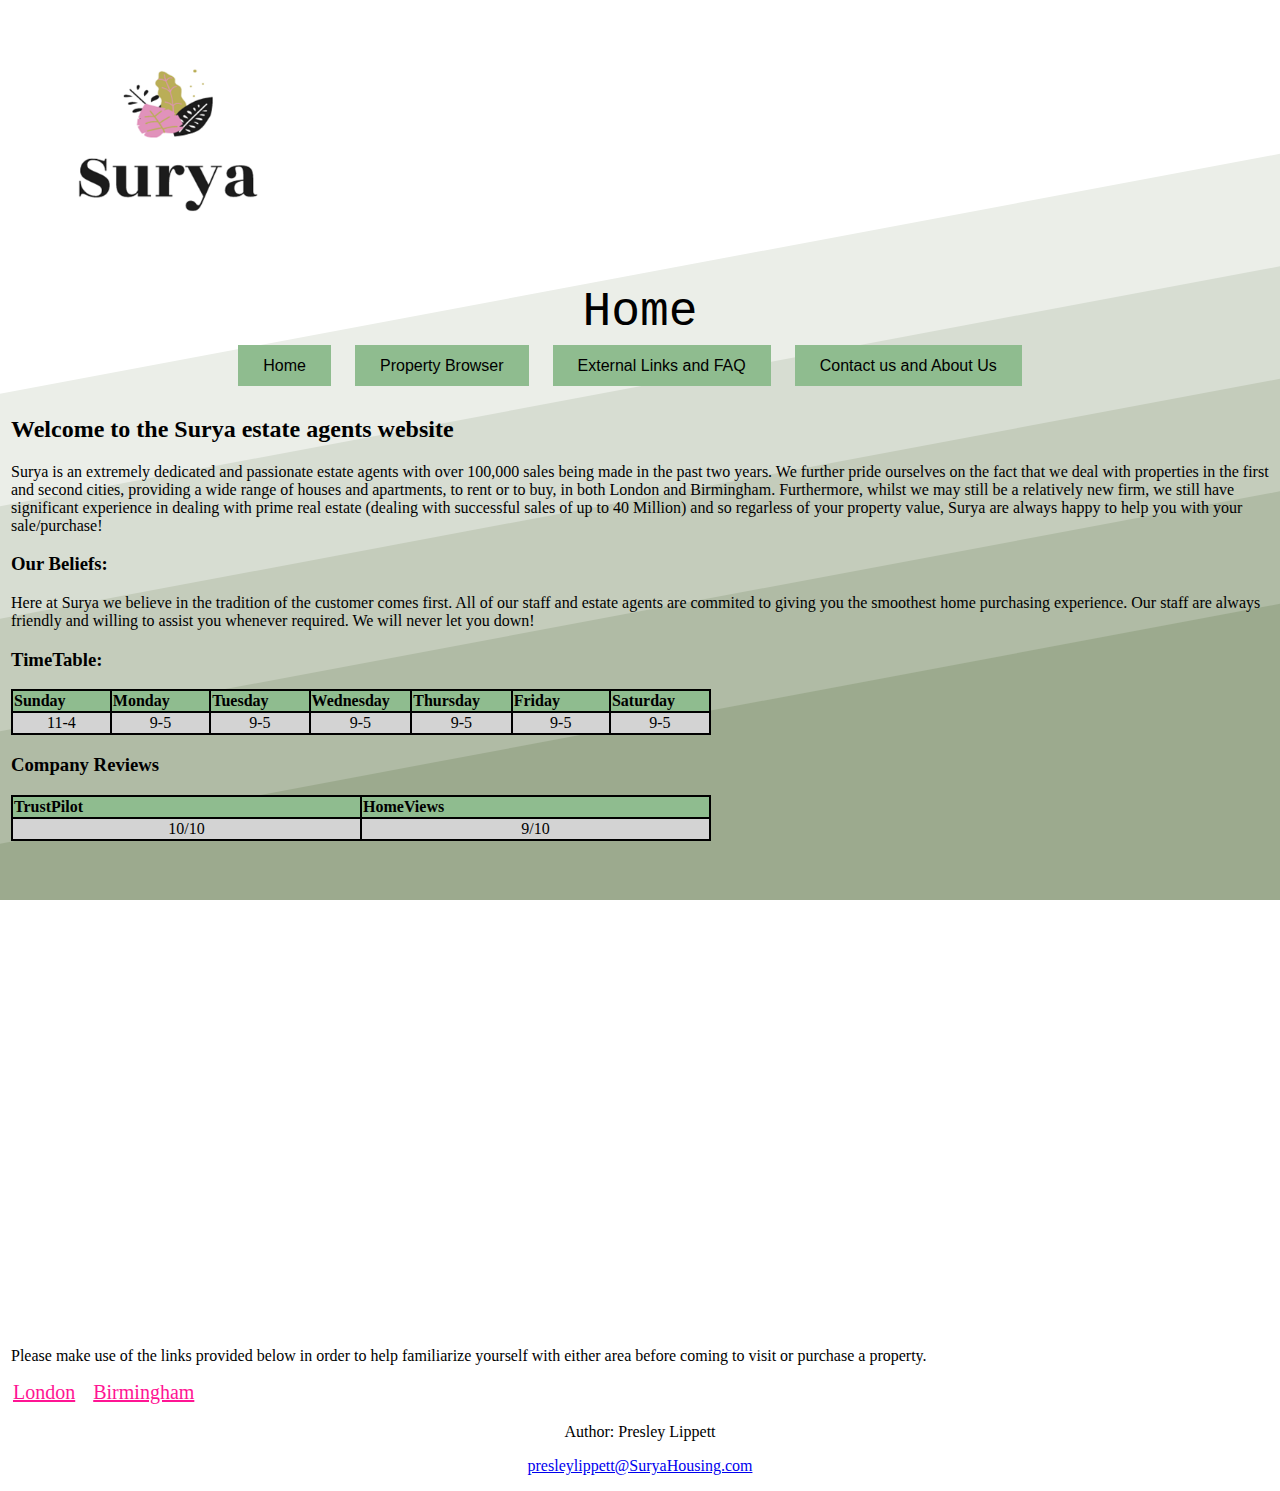
<file: Surya Website with sort/index.html>
<!doctype html>
<html>
<head>
    <title>Surya</title>
   <link rel="stylesheet" href="style.css">
    
    <ul class="logo">
         <a class="logo"><a class="links" href="index.html"><img src="Images/logo.png" width="250" height=""/></a>
            </a>
        </ul>
    </head>
<body>
    <div id="header"> 
        <center><font face="courier new" size="100px">Home</font></center>
    </div>
    
            <div></div>
            <div></div>
      <br>
    
     <div id="navigation">
        <a class="links" href="index.html">Home</a>
        <a class="links" href="gallery.html">Property Browser</a>
        <a class="links" href="External%20links%20and%20FAQ.html">External Links and FAQ</a>
        <a class="links" href="contactus.html">Contact us and About Us</a>
    </div>
    <div id="content">
        
        <br>
        
    <font face="century gothic" size="3.5px">
        <h2>Welcome to the Surya estate agents website</h2>
    <p>Surya is an extremely dedicated and passionate estate agents with over 100,000 sales being made in the past two years. We further pride ourselves on the fact that we deal with properties in the first and second cities, providing a wide range of houses and apartments, to rent or to buy, in both London and Birmingham. Furthermore, whilst we may still be a relatively new firm, we still have significant experience in dealing with prime real estate (dealing with successful sales of up to 40 Million) and so regarless of your property value, Surya are always happy to help you with your sale/purchase!</p>

        <h3>Our Beliefs:</h3>
        <p> Here at Surya we believe in the tradition of the customer comes first. All of our staff and estate agents are commited to giving you the smoothest home purchasing experience. Our staff are always friendly and willing to assist you whenever required. We will never let you down!</p>
       
        <h3>TimeTable:</h3>
        <table bgcolor="black" width="700">   <tr bgcolor="darkseagreen">   <th width="100">Sunday</th>   <th width="100">Monday</th>   <th width="100">Tuesday</th>   <th width="100">Wednesday</th>   <th width="100">Thursday</th>   <th width="100">Friday</th>   <th width="100">Saturday</th>   </tr>   <tr bgcolor="lightgrey" align="center">   <td>11-4</td>   <td>9-5</td>   <td>9-5</td>   <td>9-5</td>   <td>9-5</td>   <td>9-5</td>   <td>9-5</td>   </tr>   </table>
        
        <h3>Company Reviews</h3>
        <table bgcolor="black" width="700">   <tr bgcolor="darkseagreen"> <th width="100">TrustPilot</th>   <th width="100">HomeViews</th>   <tr bgcolor="lightgrey" align="center">   <td>10/10</td>   <td>9/10</td>          </tr>   </table>
        
        <br>
        <br>
        
        <iframe src="https://www.google.com/maps/embed?pb=!1m18!1m12!1m3!1d77762.85290007963!2d-1.9336708075634588!3d52.47752147712665!2m3!1f0!2f0!3f0!3m2!1i1024!2i768!4f13.1!3m3!1m2!1s0x4870942d1b417173%3A0xca81fef0aeee7998!2sBirmingham!5e0!3m2!1sen!2suk!4v1649404895644!5m2!1sen!2suk" width="600" height="450" style="border:0;" allowfullscreen="" loading="lazy" referrerpolicy="no-referrer-when-downgrade"></iframe>
        
        
        <p>Please make use of the links provided below in order to help familiarize yourself with either area before coming to visit or purchase a property.</p>
        <div></div>
        <a class="links" href="https://www.google.com/maps/place/London/@51.5285582,-0.2416812,11z/data=!3m1!4b1!4m5!3m4!1s0x47d8a00baf21de75:0x52963a5addd52a99!8m2!3d51.5072178!4d-0.1275862">London</a>
        <a class="links" href="https://www.google.com/maps/place/Birmingham/@52.4773549,-2.0037139,11z/data=!3m1!4b1!4m5!3m4!1s0x4870942d1b417173:0xca81fef0aeee7998!8m2!3d52.486243!4d-1.890401">Birmingham </a>
        
        </font>
        </div>
 <center><footer>
      <p>Author: Presley Lippett</p>
      <p><a href="mailto:presleylippett@SuryaHousing.com">presleylippett@SuryaHousing.com</a></p>
     </footer></center>
    
</body>
</html>
</file>
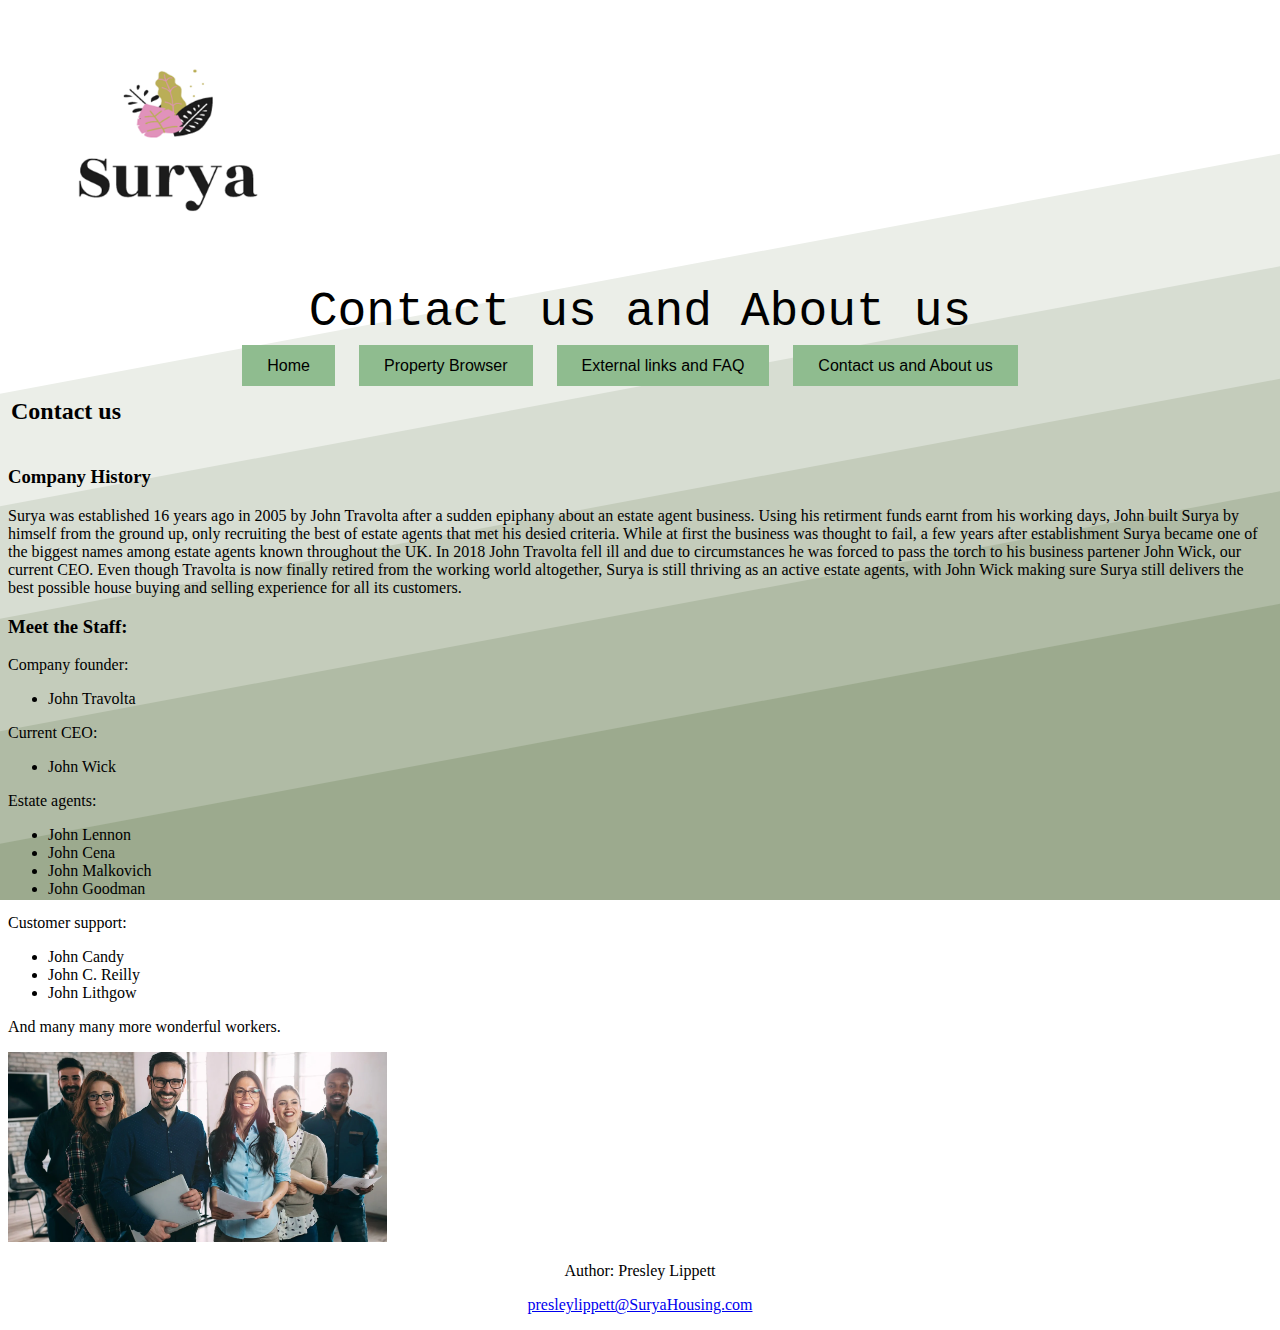
<file: Surya Website with sort/contactus.html>
<!doctype html>
<html>
<head> 
    <title>Contact us</title>
    <link rel="stylesheet" href="style.css">
    
      <ul class="logo">
         <a class="logo"><a class="links" href="index.html"><img src="Images/logo.png" width="250" height=""/>
            </a>
            </a>
        </ul>
    </head>
<body>
    <div id="header">
      
    <font face="courier new" size="50px"> Contact us and About us</font>
    </div>
    <br>
    <div id="navigation">
    <a class="links" href="index.html">Home</a>
    <a class="links" href="gallery.html">Property Browser</a>
    <a class="links" href="External%20links%20and%20FAQ.html">External links and FAQ</a>
    <a class="links" href="contactus.html">Contact us and About us </a></div>
    
    <font face="century gothic" size="3.5px;">
    <div id="content">
    <h2>Contact us</h2>
    
        </div>
        <div>
            <h3>Company History</h3>
            <p>Surya was established 16 years ago in 2005 by John Travolta after a sudden epiphany about an estate agent business. Using his retirment funds earnt from his working days, John built Surya by himself from the ground up, only recruiting the best of estate agents that met his desied criteria. While at first the business was thought to fail, a few years after establishment Surya became one of the biggest names among estate agents known throughout the UK. In 2018 John Travolta fell ill and due to circumstances he was forced to pass the torch to his business partener John Wick, our current CEO. Even though Travolta is now finally retired from the working world altogether, Surya is still thriving as an active estate agents, with John Wick making sure Surya still delivers the best possible house buying and selling experience for all its customers.  </p> 
            <h3> Meet the Staff:</h3>
            <p> Company founder: <ul> <li>John Travolta</li> </ul>
            Current CEO: <ul> <li>John Wick</li></ul>
            Estate agents: <ul><li>John Lennon</li> <li>John Cena</li> <li>John Malkovich</li> <li>John Goodman</li> </ul>
            Customer support: <ul><li>John Candy</li> <li>John C. Reilly</li> <li>John Lithgow</li></ul>
                <p>And many many more wonderful workers.</p>
            <img src="Images/employee.jpg"  style="width:30%" alt="employee photo" class="center">
        </div>
    </font>
    </body>
    <center><footer>
      <p>Author: Presley Lippett</p>
      <p><a href="mailto:presleylippett@SuryaHousing.com">presleylippett@SuryaHousing.com</a></p>
        </footer></center>
</html>
</file>
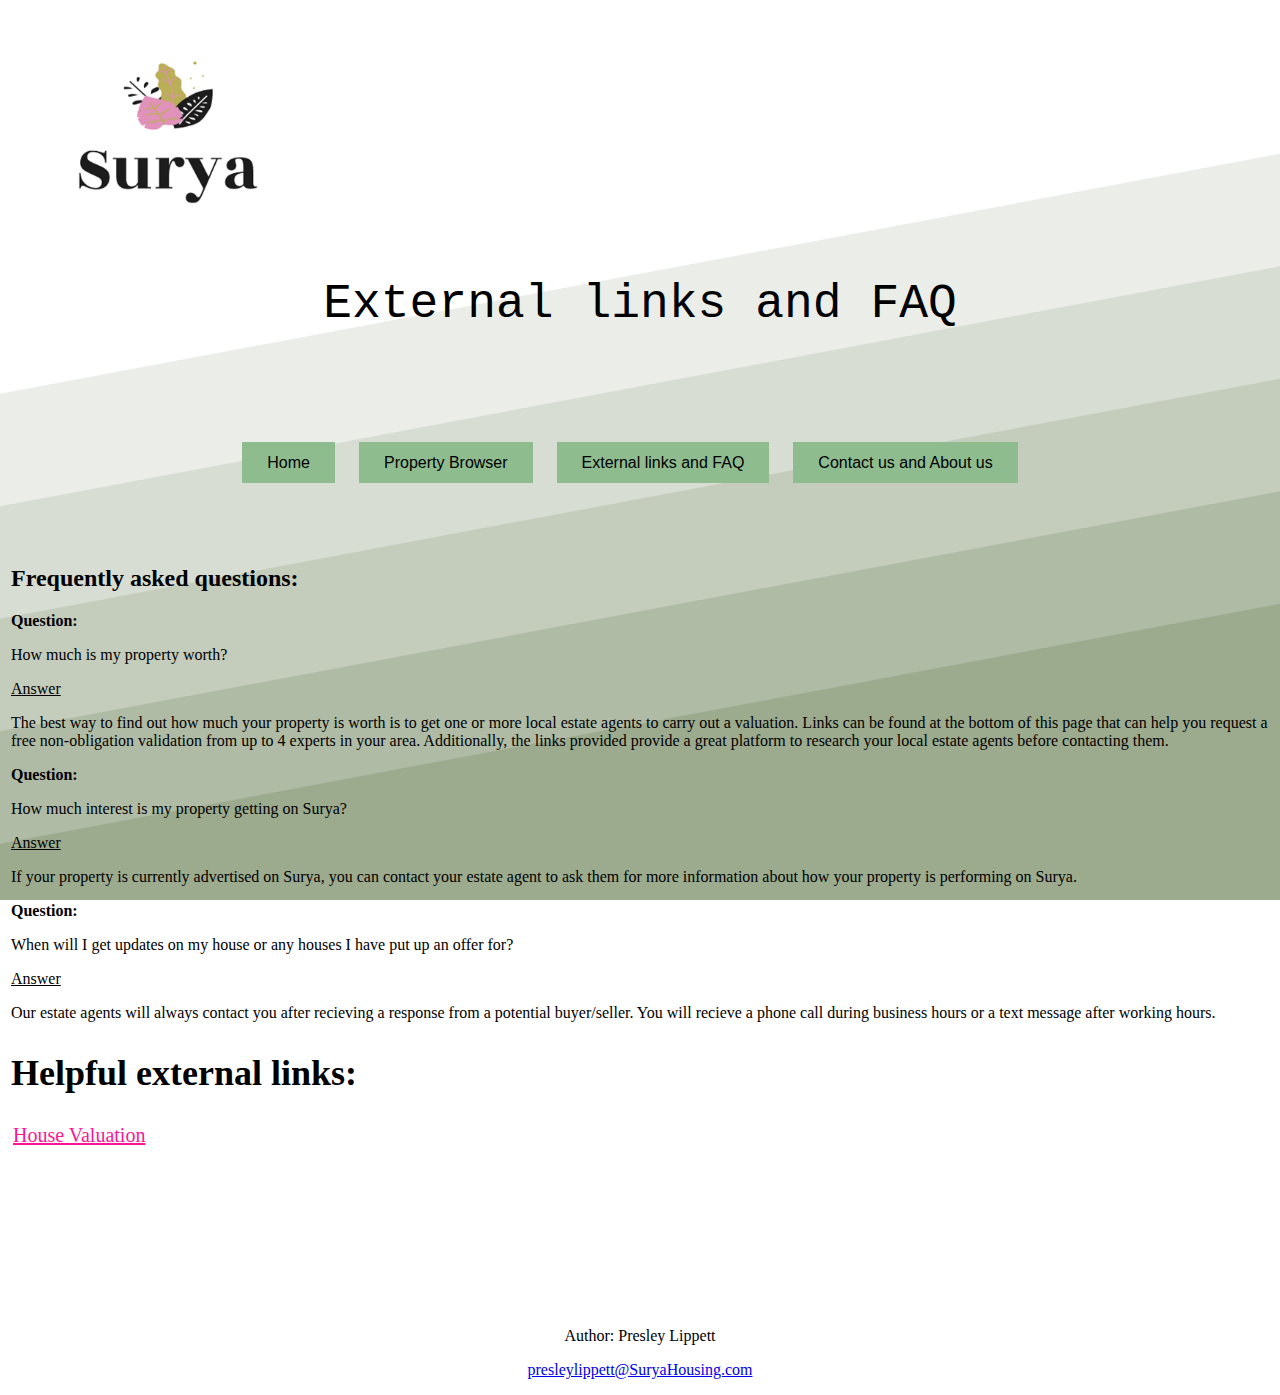
<file: Surya Website with sort/External links and FAQ.html>
<html>
<head> 
    <title>About us</title>
    <link rel="stylesheet" href="style.css">
    
      <ul class="logo">
         <a class="logo"><a class="links" href="index.html"><img src="Images/logo.png" width="250" height=""/>
             </a>
            </a>
        </ul>
    </head>
<body>
    <div id="header">
      
        <font face="courier new" size="50px">External links and FAQ</font>
    </div>
    <div id="navigation">
    <a class="links" href="index.html">Home</a>
    <a class="links" href="gallery.html">Property Browser</a>
    <a class="links" href="External%20links%20and%20FAQ.html">External links and FAQ</a>
    <a class="links" href="contactus.html">Contact us and About us</a></div>
    
    <div id="content">
    
    <font face="century gothic" size="3.5px">
        <h2>Frequently asked questions:</h2>
        <b><p>Question:</p></b>
        <div></div>
        <p>How much is my property worth?</p>
        <div></div>
        <u>Answer</u>
        <p>The best way to find out how much your property is worth is to get one or more local estate agents to carry out a valuation. Links can be found at the bottom of this page that can help you request a free non-obligation validation from up to 4 experts in your area. Additionally, the links provided provide a great platform to research your local estate agents before contacting them.</p>
        <div></div>
       
        <div></div>
        
        <b><p>Question:</p></b>
        <div></div>
        <p>How much interest is my property getting on Surya?</p>
        <div></div>
        <u>Answer</u>
        <p>If your property is currently advertised on Surya, you can contact your estate agent to ask them for more information about how your property is performing on Surya. </p>
        <div></div>
        
        
        <b><p>Question:</p></b>
        <div></div>
        <p>When will I get updates on my house or any houses I have put up an offer for?</p>
        <div></div>
        <u>Answer</u>
        <div></div>
        <p>Our estate agents will always contact you after recieving a response from a potential buyer/seller. You will recieve a phone call during business hours or a text message after working hours.</p>
        </font>
        
        <font face="century gothic" size="5px">
            <h2>Helpful external links:</h2></font>
        <a class="links" href="https://www.rightmove.co.uk/property-valuation.html?gclid=CjwKCAjwloCSBhAeEiwA3hVo_SBvtIphIt_-ZPvqxbQ9TOiw-fJp7udd2fCDHlCslk6-xMPoG9CnnBoCv9IQAvD_BwE">House Valuation</a>
       <br>
       <br>
        <a class="links" href="https://www.rightmove.co.uk/news/articles/uncategorized/your-new-and-improved-marketing-report/">Interest on properties</a>
        <br>
        <br>
        <a class="links" href="https://www.rightmove.co.uk/news/articles/property-news/find-it-first-with-instant-alerts//">Property alerts</a>
        <br>
        <br>
        <a class="links" href="https://www.rightmove.co.uk/guides/buyer/buying-a-property/making-an-offer-on-a-property/">Making offers on properties</a>
        
    </div>
    <br>
    <br>
    <br>
    <br>
    <br>
    <br>
    <br>
    <br>
    <center><footer>
      <p>Author: Presley Lippett</p>
      <p><a href="mailto:presleylippett@SuryaHousing.com">presleylippett@SuryaHousing.com</a></p>
     </footer></center>
</body>
</html>
</file>
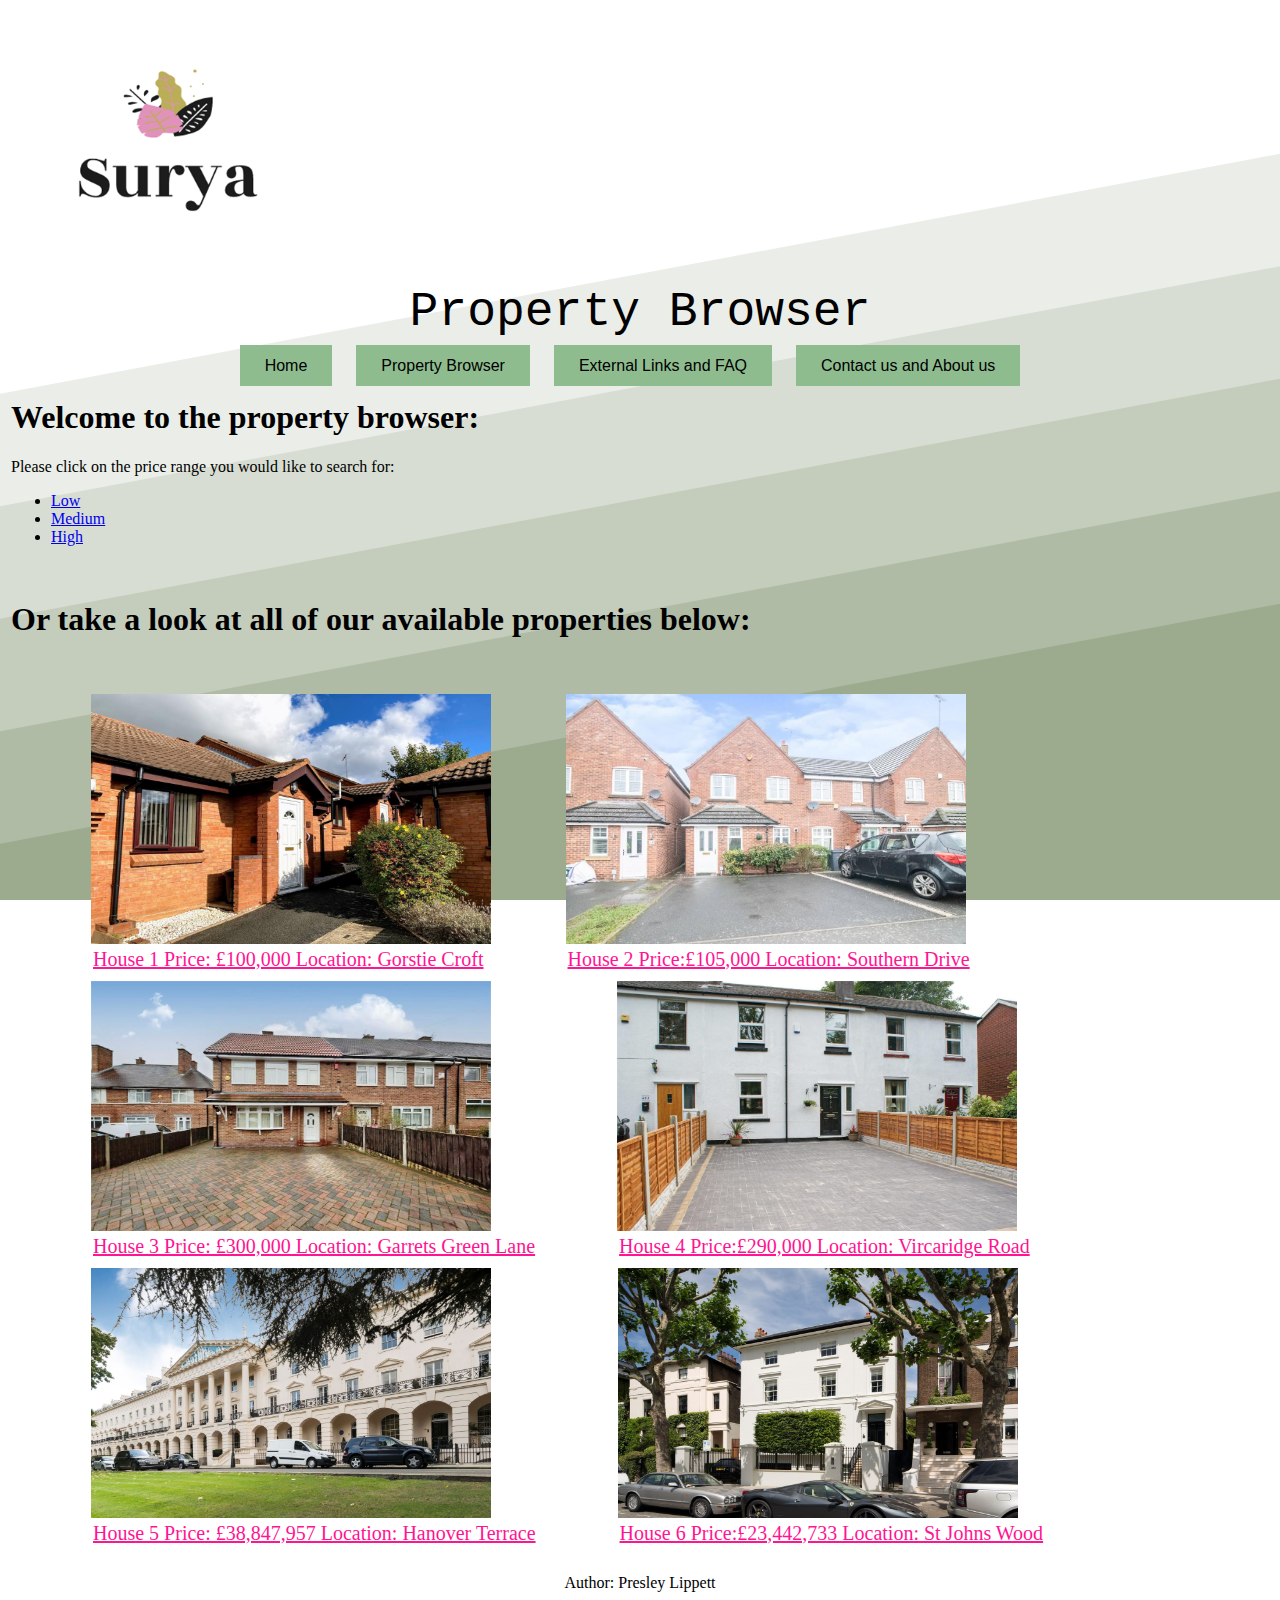
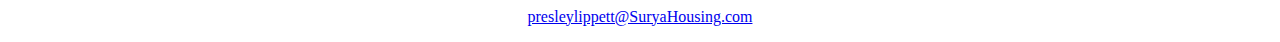
<file: Surya Website with sort/gallery.html>
<!doctype html>
<html>
<head> 
    <title>Property Browser</title>
    <link rel="stylesheet" href="style.css">
    
       <ul class="logo">
            <a class="logo"><a class="links" href="index.html"><img src="Images/logo.png" width="250" height=""/> </a>
            </a>
        </ul>
    </head>
<body>
    
    <div id="header">
     
    <font face="courier new" size="50px">Property Browser</font>
    
    </div>
    <br>
    <div id="navigation">
    <a class="links" href="index.html">Home</a>
    <a class="links" href="gallery.html">Property Browser</a>
    <a class="links" href="External%20links%20and%20FAQ.html">External Links and FAQ</a>
    <a class="links" href="contactus.html">Contact us and About us</a></div>
    
    <div id="content">
    <font face="century gothic" size="3.5px">
        <h1>Welcome to the property browser:</h1>
        
        
        

        <p>Please click on the price range you would like to search for:</p>
<ul id="myUL">
  <li><a href=Low.html>Low</a></li>
  <li><a href="Medium.html">Medium</a></li>

  <li><a href="High.html">High</a></li>
</ul>
        
        <script>
function myFunction() {
  
  var input, filter, ul, li, a, i, txtValue;
  input = document.getElementById('myInput');
  filter = input.value.toUpperCase();
  ul = document.getElementById("myUL");
  li = ul.getElementsByTagName('li');

 
  for (i = 0; i < li.length; i++) {
    a = li[i].getElementsByTagName("a")[0];
    txtValue = a.textContent || a.innerText;
    if (txtValue.toUpperCase().indexOf(filter) > -1) {
      li[i].style.display = "";
    } else {
      li[i].style.display = "none";
    }
  }
}
</script>
        
        
        <br>
        <h1>Or take a look at all of our available properties below:</h1>
        <br>
        
        
        
        <ul class="imageHolder">
        <figure> 
        <li class="image"> <img src="Images/House1/Front1.jpeg" alt="house1"/><figcaption><a class="links" href="property.html">House 1 Price: £100,000 Location: Gorstie Croft </a></figcaption></figure>
         
            <figure>
                <li class="image"> <img src="Images/House2/Front2.jpeg" alt="house2"/><figcaption><a class="links" href="property2.html">House 2 Price:£105,000 Location: Southern Drive</a></figcaption></figure>
           
            <figure>
                <li class="image"> <img src="Images/House3/Front3.jpeg" alt="house3"/><figcaption><a class="links" href="property3.html">House 3 Price: £300,000 Location: Garrets Green Lane</a></figcaption></figure>
       
             <figure>   
                 <li class="image"> <img src="Images/House4/Front4.jpeg" alt="house4"/><figcaption><a class="links" href="property4.html">House 4 Price:£290,000 Location: Vircaridge Road </a></figcaption></figure>
            
            <figure>
                <li class="image"> <img src="Images/House5/Front5.jpeg" alt="house5"/><figcaption><a class="links" href="property5.html">House 5 Price: £38,847,957 Location: Hanover Terrace</a></figcaption></figure>
        
            <figure>    
                <li class="image"> <img src="Images/House6/Front6.jpeg" alt="house6"/> <figcaption><a class="links" href="property6.html"> House 6 Price:£23,442,733 Location: St Johns Wood</a></figcaption></figure>
        </ul>
        </font>

    
    </div>
</body>
    <center><footer>
      <p>Author: Presley Lippett</p>
      <p><a href="mailto:presleylippett@SuryaHousing.com">presleylippett@SuryaHousing.com</a></p>
    </footer></center>
</html>
</file>
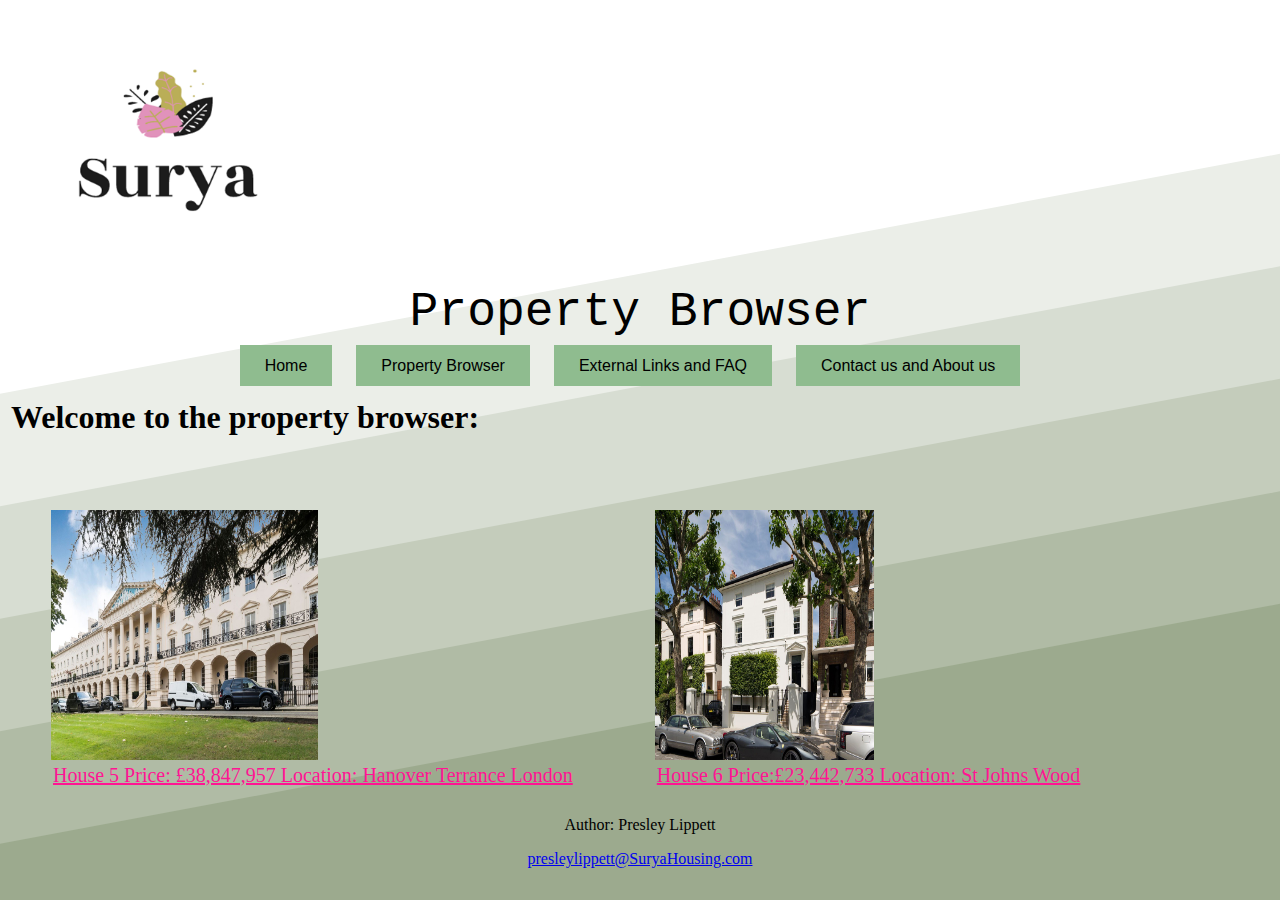
<file: Surya Website with sort/High.html>
<!doctype html>
<html>
<head> 
    <title>High priced properties</title>
    <link rel="stylesheet" href="style.css">
    
       <ul class="logo">
            <a class="logo"><a class="links" href="index.html"><img src="Images/logo.png" width="250" height=""/> </a>
            </a>
        </ul>
    </head>
<body>
    
    <div id="header">
     
    <font face="courier new" size="50px">Property Browser</font>
    <br>
    <br>
    </div>
    <div id="navigation">
    <a class="links" href="index.html">Home</a>
    <a claass="links" href="gallery.html">Property Browser</a>
    <a class="links" href="External%20links%20and%20FAQ.html">External Links and FAQ</a>
    <a class="links" href="contactus.html">Contact us and About us</a></div>
    
    <div id="content">
    <font face="century gothic" size="3.5px">
    <h1>Welcome to the property browser:</h1>
        
        
        <br>
        <br>
        
        <figure>
                <li class="image"> <img src="Images/House5/Front5.jpeg"style="width:50%" alt="house5"/><figcaption><a class="links" href="property5.html">House 5 Price: £38,847,957 Location: Hanover Terrance London</a></figcaption></figure>
        
            <figure>    
                <li class="image"> <img src="Images/House6/Front6.jpeg" style="width:50%" alt="house6"/> <figcaption><a class="links" href="property6.html"> House 6 Price:£23,442,733  Location: St Johns Wood</a></figcaption></figure>
        
        </font>
    </div>
    </body>
 <center><footer>
      <p>Author: Presley Lippett</p>
      <p><a href="mailto:presleylippett@SuryaHousing.com">presleylippett@SuryaHousing.com</a></p>
    </footer></center>
</html>
</file>
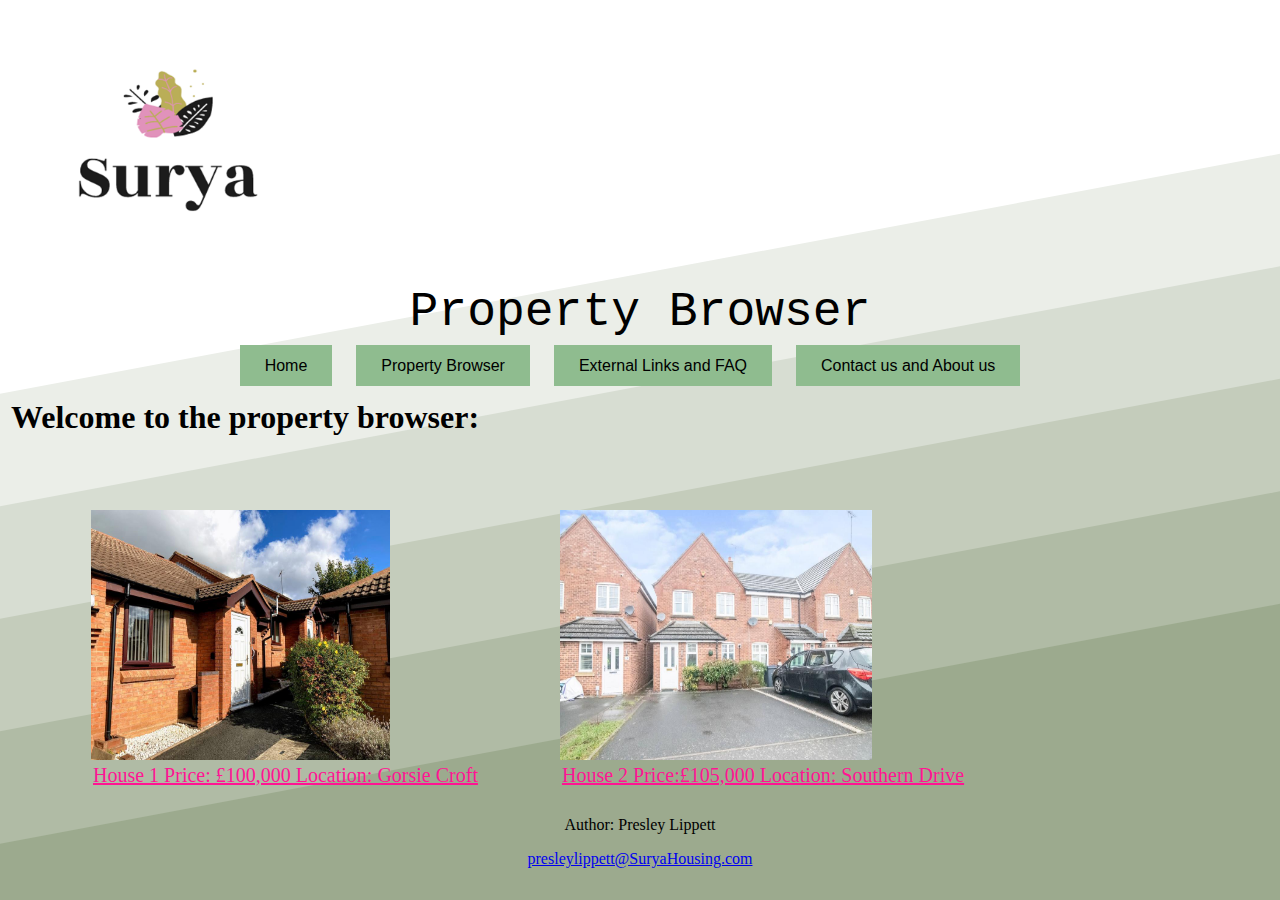
<file: Surya Website with sort/Low.html>
<!doctype html>
<html>
<head> 
    <title>Low priced properties</title>
    <link rel="stylesheet" href="style.css">
    
       <ul class="logo">
            <a class="logo"><a class="links" href="index.html"><img src="Images/logo.png" width="250" height=""/> </a>
            </a>
        </ul>
    </head>
<body>
    
    <div id="header">
     
    <font face="courier new" size="50px">Property Browser</font>
    <br>
    <br>
    </div>
    <div id="navigation">
    <a class="links" href="index.html">Home</a>
    <a claass="links" href="gallery.html">Property Browser</a>
    <a class="links" href="External%20links%20and%20FAQ.html">External Links and FAQ</a>
    <a class="links" href="contactus.html">Contact us and About us</a></div>
    
    <div id="content">
    <font face="century gothic" size="3.5px">
    <h1>Welcome to the property browser:</h1>
        
        
        <br>
        <br>
        
        <ul class="imageHolder">
        <figure> 
        <li class="image"> <img src="Images/House1/Front1.jpeg" style="width:75%" alt="house1"/><figcaption><a class="links" href="property.html">House 1 Price: £100,000 Location: Gorsie Croft</a></figcaption></figure>
         
            <figure>   
                 <li class="image"> <img src="Images/House2/Front2.jpeg" style="width:75%" alt="house4"/><figcaption><a class="links" href="property2.html">House 2 Price:£105,000 Location: Southern Drive</a></figcaption></figure>
        </ul>
        </font>
    </div>
    </body>
    <center><footer>
      <p>Author: Presley Lippett</p>
      <p><a href="mailto:presleylippett@SuryaHousing.com">presleylippett@SuryaHousing.com</a></p>
    </footer></center>
</html>
</file>
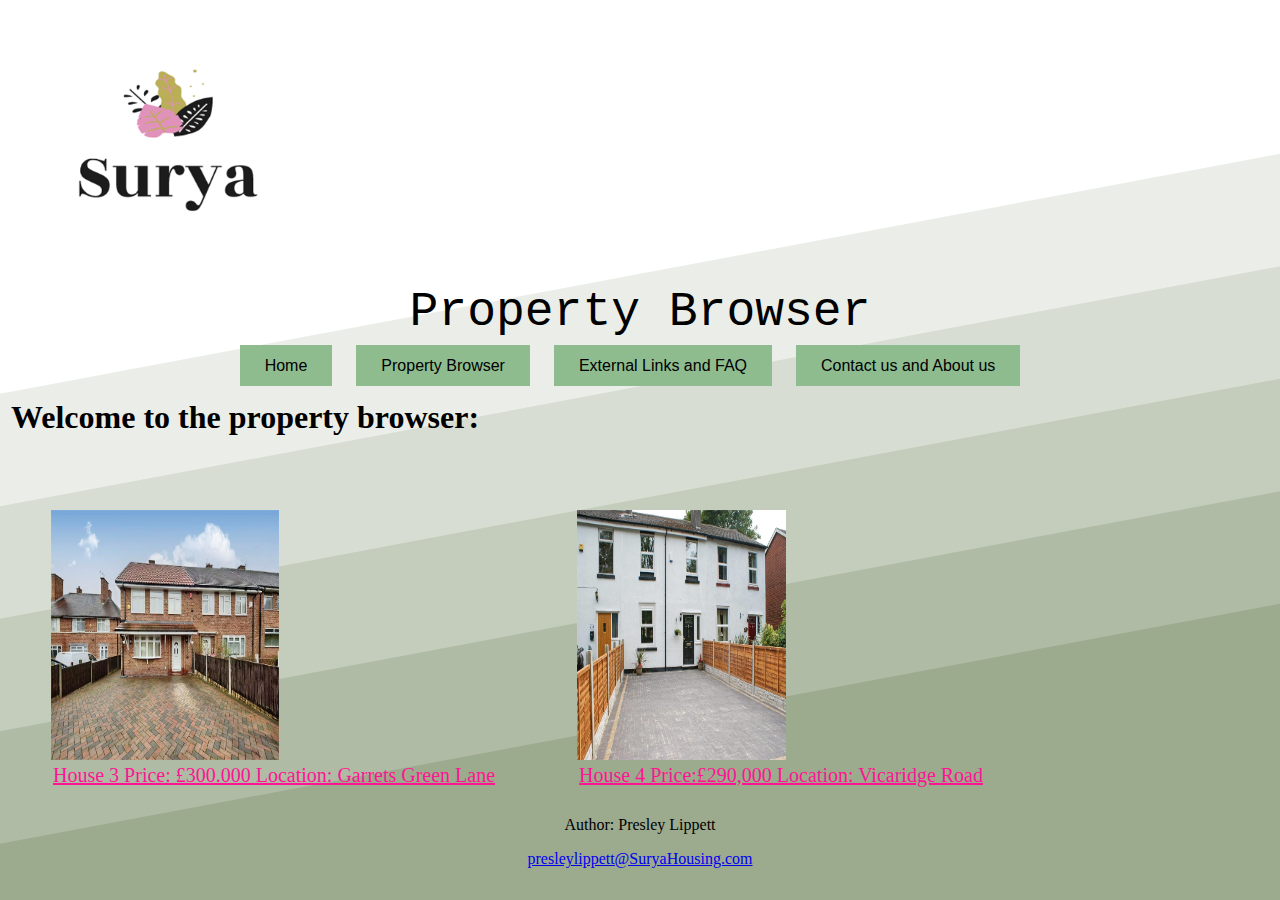
<file: Surya Website with sort/Medium.html>
<!doctype html>
<html>
<head> 
    <title>Medium priced properties</title>
    <link rel="stylesheet" href="style.css">
    
       <ul class="logo">
            <a class="logo"><a class="links" href="index.html"><img src="Images/logo.png" width="250" height=""/> </a>
            </a>
        </ul>
    </head>
<body>
    
    <div id="header">
     
    <font face="courier new" size="50px">Property Browser</font>
    <br>
    <br>
    </div>
    <div id="navigation">
    <a class="links" href="index.html">Home</a>
    <a claass="links" href="gallery.html">Property Browser</a>
    <a class="links" href="External%20links%20and%20FAQ.html">External Links and FAQ</a>
    <a class="links" href="contactus.html">Contact us and About us</a></div>
    
    <div id="content">
    <font face="century gothic" size="3.5px">
    <h1>Welcome to the property browser:</h1>
        
        
        <br>
        <br>
        
        <figure>
               <li class="image"> <img src="Images/House3/Front3.jpeg" style="width:50%" alt="house3"/><figcaption><a class="links" href="property3.html">House 3 Price: £300.000 Location: Garrets Green Lane</a></figcaption></figure>
           
            <figure>
                 <li class="image"> <img src="Images/House4/Front4.jpeg" style="width:50%" alt="house2"/><figcaption><a class="links" href="property4.html">House 4 Price:£290,000 Location: Vicaridge Road</a></figcaption></figure>
        </font>
    </div>
    </body>
    <center><footer>
      <p>Author: Presley Lippett</p>
      <p><a href="mailto:presleylippett@SuryaHousing.com">presleylippett@SuryaHousing.com</a></p>
    </footer></center>
</html>
</file>
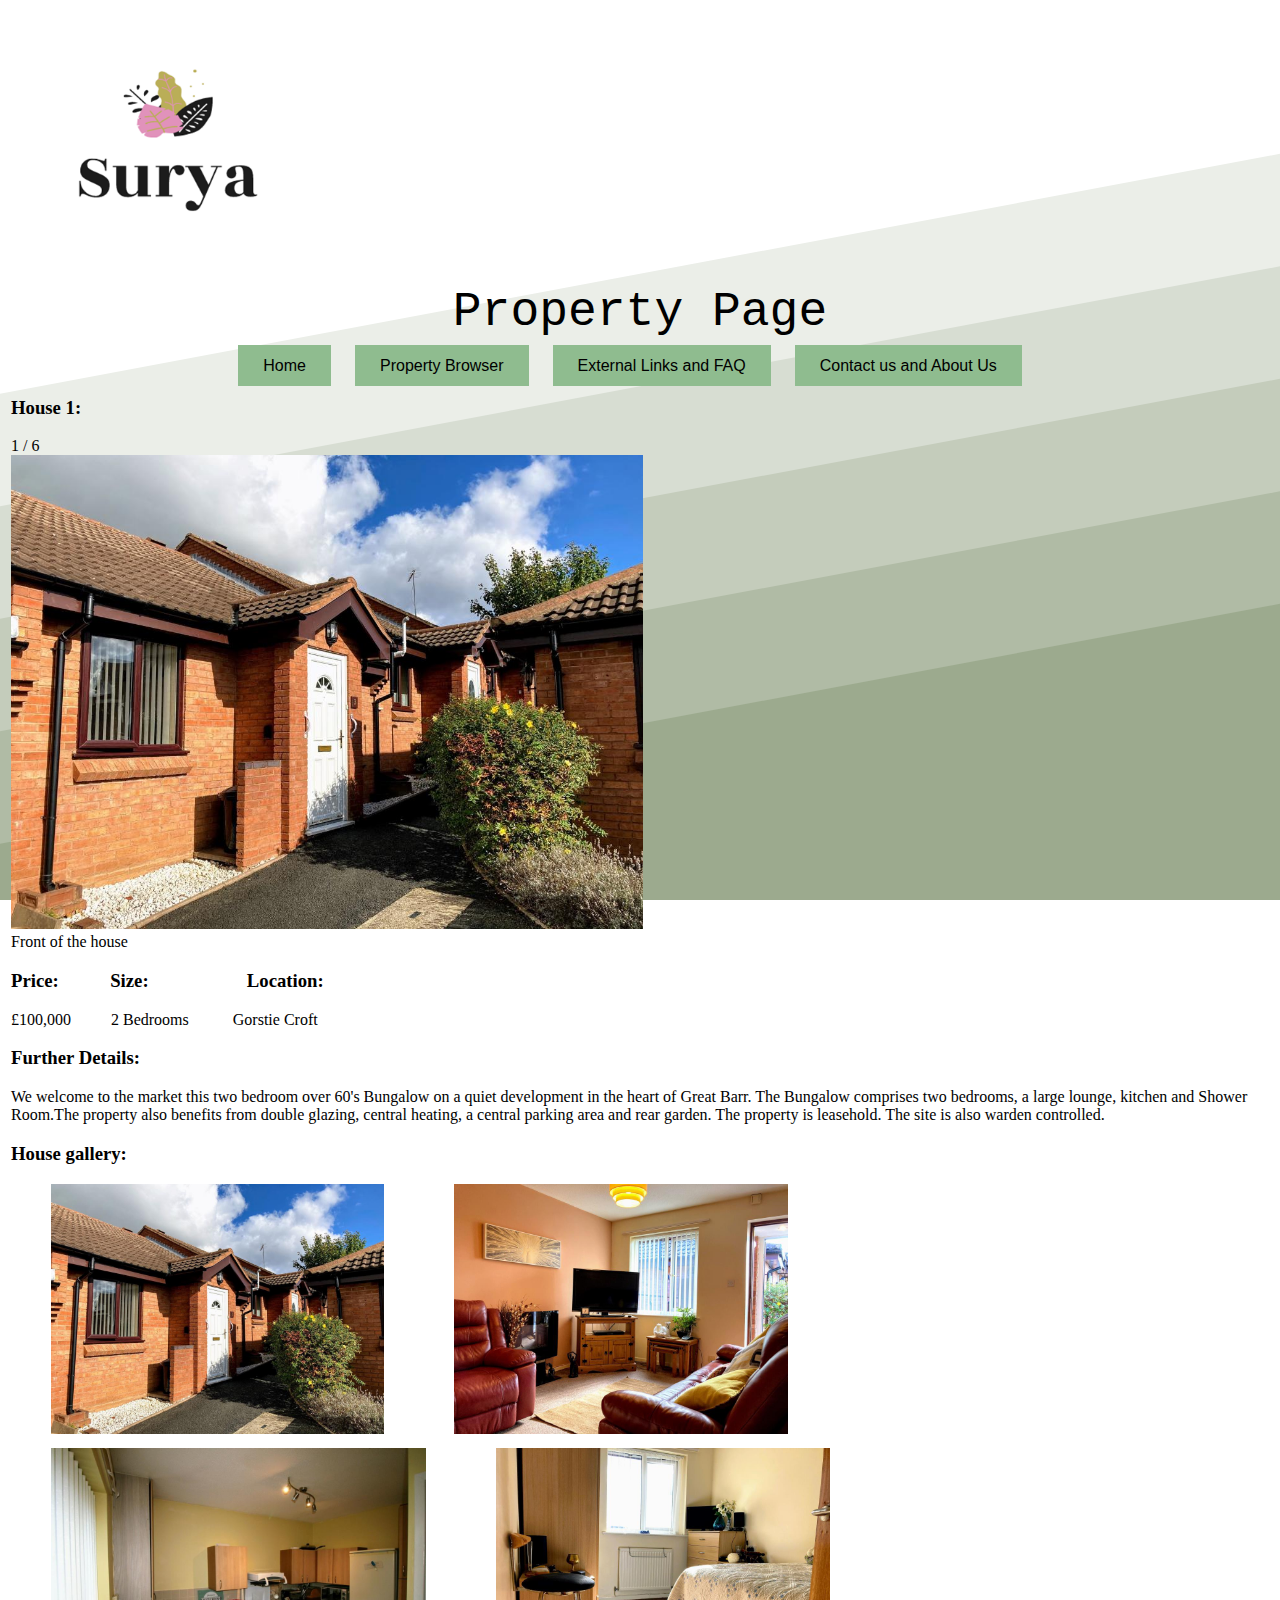
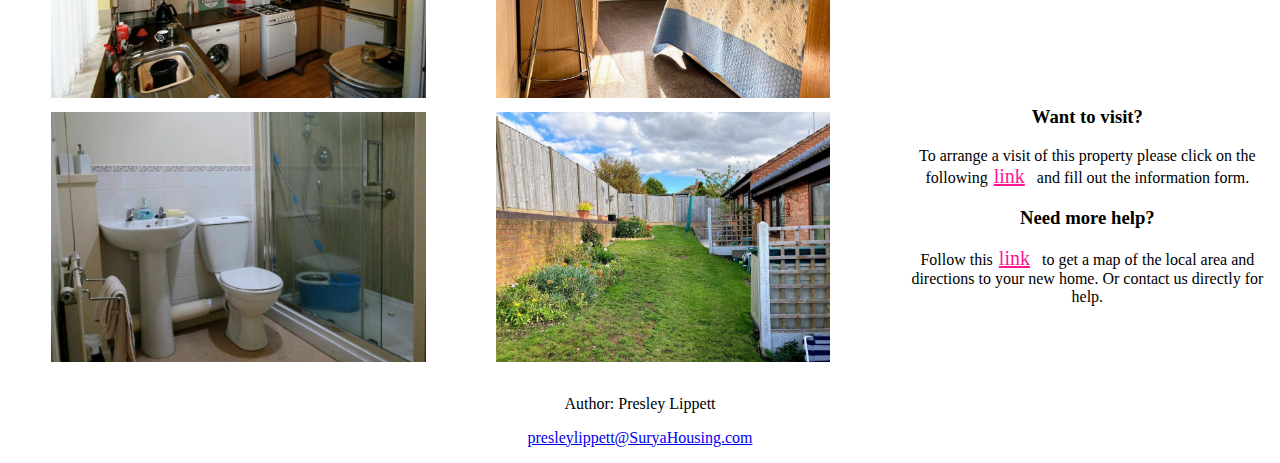
<file: Surya Website with sort/property.html>
<!doctype html>
<html>
<head>
    <title>Property page</title>
   <link rel="stylesheet" href="style.css">
    <ul class="logo">
            <a class="logo"> <a class="links" href="index.html"><img src="Images/logo.png" width="250" height=""/> 
                </a>
            </a>
        </ul>
    </head>
<body>
    <div id="header">
            <div></div>
            <div></div>
        <font face="courier new" size="50px">Property Page</font> 
        <br>
        <br>
        <div id="navigation">
        <a class="links" href="index.html">Home</a>
        <a class="links" href="gallery.html">Property Browser</a>
        <a class="links" href="External%20links%20and%20FAQ.html">External Links and FAQ</a>
        <a class="links" href="contactus.html">Contact us and About Us</a>
    </div>
        <div id="content">
    <font face="century gothic" size="3.5px">
        <h3>House 1:</h3>
        
        <div class="slideshow-container">
        
        <div class="mySlides">
         <div class="numbertext">1 / 6</div>
         <img src="Images/House1/Front1.jpeg" style="width:50%">
         <div class="text">Front of the house</div>
         </div>
        
         <div class="mySlides">
         <div class="numbertext">2 / 6</div>
         <img src="Images/House1/Living%20Room1.jpeg" style="width:50%">
         <div class="text">Living Room</div>
         </div>
         
         <div class="mySlides">
         <div class="numbertext">3 / 10</div>
         <img src="Images/House1/Kitchen1.jpeg" style="width:50%">
         <div class="text">Kitchen</div>
         </div>
            
        <div class="mySlides">
            <div class="numbertext">4 / 6</div>
            <img src="Images/House1/Bedroom1.jpeg" style="width:50%">
            <div class="text">Bedroom</div>
            </div>
            
            <div class="mySlides">
            <div class="numbertext">5 / 6</div>
            <img src="Images/House1/Bathroom1.jpeg" style="width:50%">
            <div class="text">Bathroom</div>
            </div>
            
            <div class="mySlides">
            <div class="numbertext">6 / 6</div>
            <img src="Images/House1/Garden1.jpeg" style="width:50%">
            <div class="text">Garden</div>
            </div>
         
       
        <div style="text-allign:center">
        <span class="dot" onclick="currentSlide(1)"></span>
        <span class="dot" onclick="currentSlide(2)"></span>
        <span class="dot" onclick="currentSlide(3)"></span>
        </div>
        </div>
        
        
        <h3>Price: &emsp; &emsp; Size: &emsp; &emsp; &emsp; &emsp; Location:</h3>
        <p> £100,000 &emsp; &emsp;2 Bedrooms &emsp; &emsp; Gorstie Croft</p>
        <h3>Further Details:</h3>
        <P>We welcome to the market this two bedroom over 60's Bungalow on a quiet development in the heart of Great Barr. The Bungalow comprises two bedrooms, a large lounge, kitchen and Shower Room.The property also benefits from double glazing, central heating, a central parking area and rear garden. The property is leasehold. The site is also warden controlled.</P>
        <h3>House gallery:</h3>
        
     
        
<script>
        var slideIndex = 0;
carousel();

function carousel() {
  var i;
  var x = document.getElementsByClassName("mySlides");
  for (i = 0; i < x.length; i++) {
    x[i].style.display = "none";
  }
  slideIndex++;
  if (slideIndex > x.length) {slideIndex = 1}
  x[slideIndex-1].style.display = "block";
  setTimeout(carousel, 5000); // Change image every 5 seconds
}
        </script>
            
         <ul class="imageHolder">
       
            <li class="image"><img src="Images/House1/Front1.jpeg" style="width:100%" alt="Front of House"/></li>
        
            <li class="image"><img src="Images/House1/Living%20Room1.jpeg" style="width:100%" alt="Living Room"/></li>
           
            <li class="image">
            <img src="Images/House1/Kitchen1.jpeg" style="width:100%" alt="Kitchen"/></li>
            
            <li class="image">
            <img src="Images/House1/Bedroom1.jpeg" style="width:100%" alt="Bedroom"/></li>
            
            <li class="image">
            <img src="Images/House1/Bathroom1.jpeg" style="width:100%" alt="Bathroom"/></li>
            
            <li class="image">
            <img src="Images/House1/Garden1.jpeg" style="width:100%" alt=Garden/></li>
            
        </ul>
        <br>
        <br>
        <br>
        <br>
        <br>
        <br>
        <br>
        <br>
        <br>
        <br>
        <br>
        <br>
        <br>
        <br>
        <br>
        <br>
        <br>
        <br>
        <br>
        <br>
        <br>
        <br>
        <br>
        <br>
        <br>
        <br>
        <br>
        <br>
        <center><h3>Want to visit?</h3>
        <p>To arrange a visit of this property please click on the following <a class="links" href="visit.html">link</a>and fill out the information form.</p>
        <h3>Need more help?</h3>
        <p> Follow this <a class="links" href="https://www.google.co.uk/maps/place/Gorstie+Croft,+Birmingham/@52.5428696,-1.9397652,17z/data=!3m1!4b1!4m5!3m4!1s0x4870a2e2277b45ef:0x55d0157219940490!8m2!3d52.5428696!4d-1.93757651">link</a>to get a map of the local area and directions to your new home. Or contact us directly for help.</p></center>
            </font>
        </div>
    </div>
    </body>
    <center><footer>
      <p>Author: Presley Lippett</p>
      <p><a href="mailto:presleylippett@SuryaHousing.com">presleylippett@SuryaHousing.com</a></p>
        </footer></center>
</html>
</file>
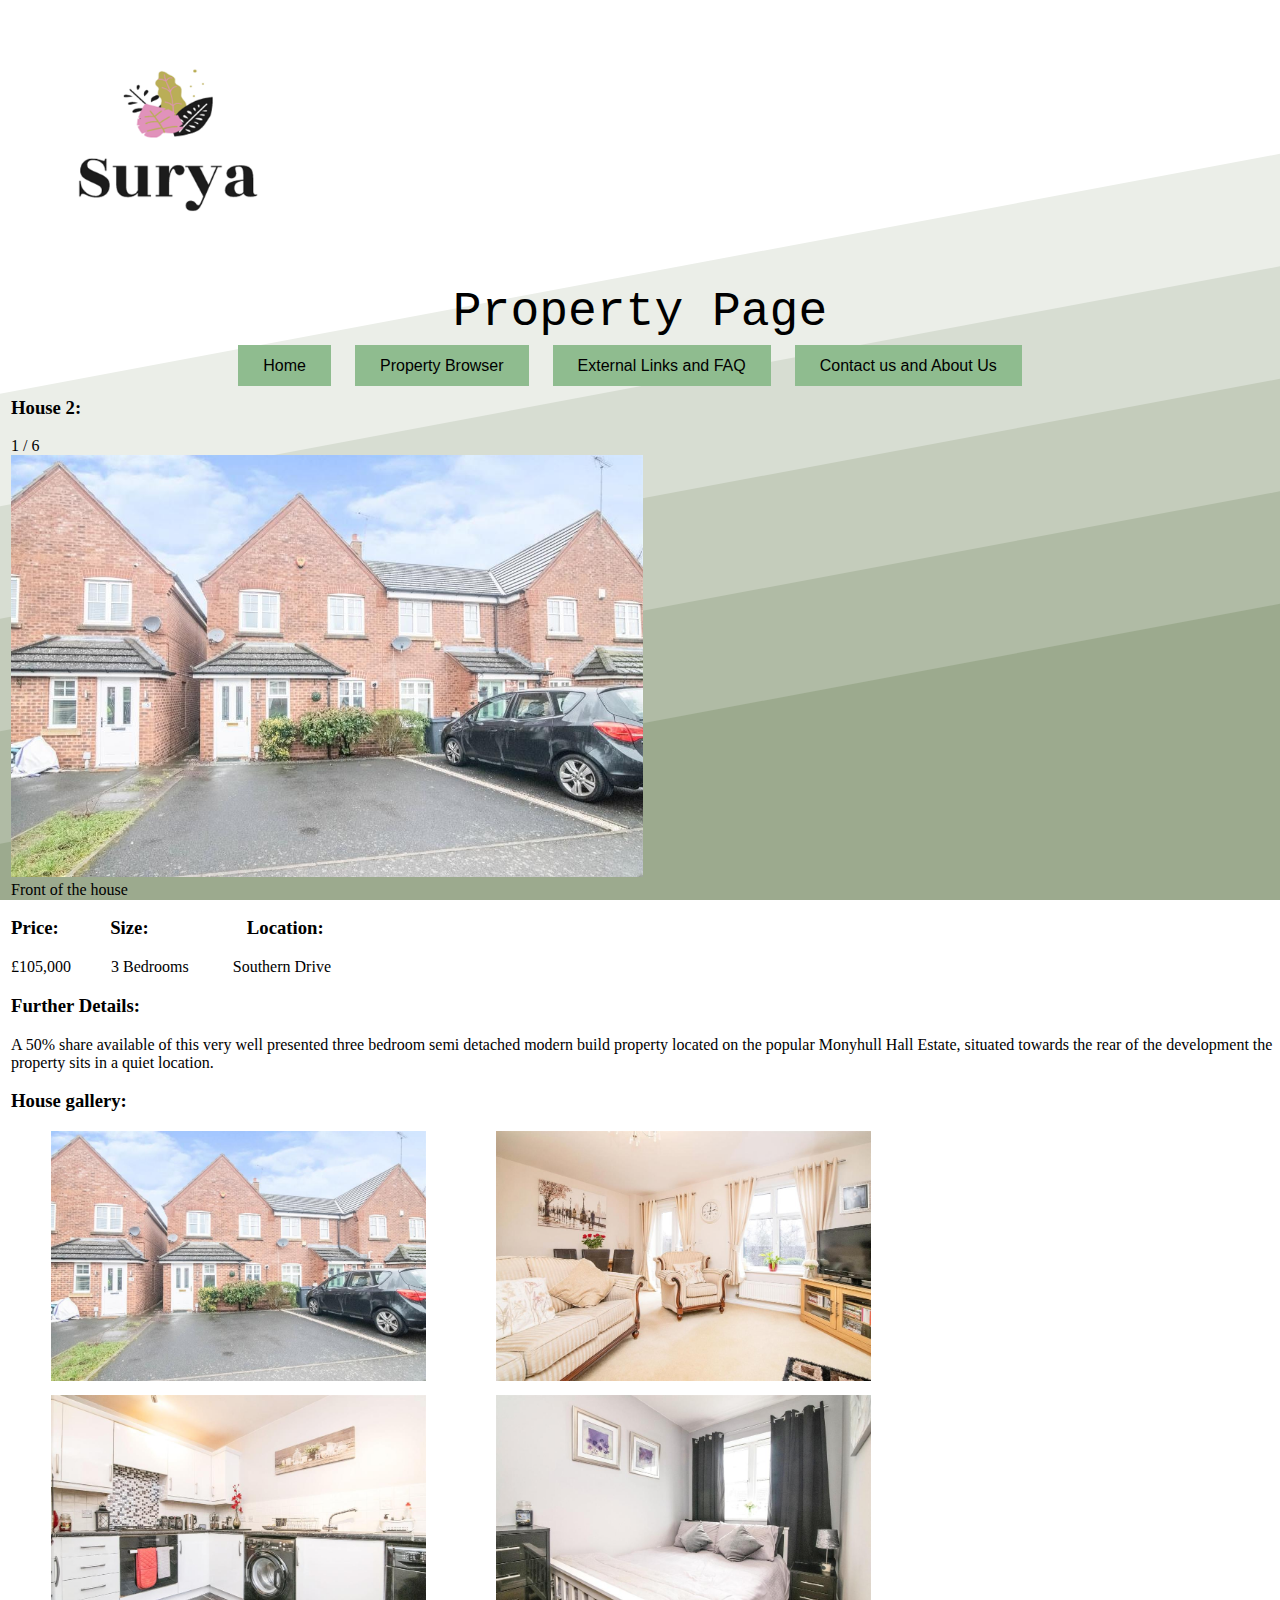
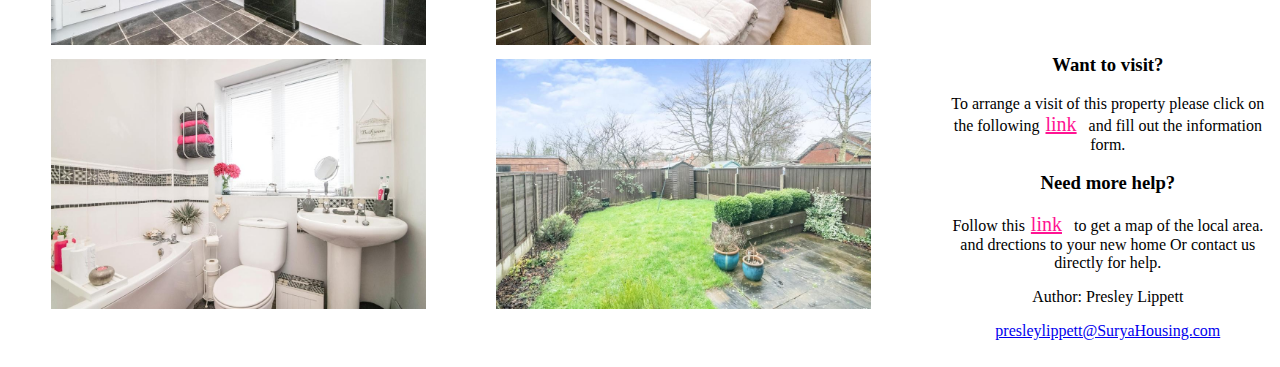
<file: Surya Website with sort/property2.html>
<!doctype html>
<html>
<head>
    <title>Property page</title>
   <link rel="stylesheet" href="style.css">
    
     <ul class="logo">
         <a class="logo"><a class="links" href="index.html"><img src="Images/logo.png" width="250" height=""/>
            </a>
            </a>
        </ul>
    </head>
<body>
    <div id="header">
       
            <div></div>
            <div></div>
        <font face="courier new" size="50px">Property Page</font> 
        <br>
        <br>
    <div id="navigation">
        <a class="links" href="index.html">Home</a>
        <a class="links" href="gallery.html">Property Browser</a>
        <a class="links" href="External%20links%20and%20FAQ.html">External Links and FAQ</a>
        <a class="links" href="contactus.html">Contact us and About Us</a>
    </div>
        <div id="content">
    <font face="century gothic" size="3.5px">
        <h3>House 2:</h3>
        
        <div class="slideshow-container">
        
         <div class="mySlides">
            <div class="numbertext">1 / 6</div>
            <img src="Images/House2/Front2.jpeg" style="width:50%">
            <div class="text">Front of the house</div>
            </div>
            
            <div class="mySlides">
            <div class="numbertext">2 / 6</div>
            <img src="Images/House2/Living%20Room2.jpeg" style="width:50%">
            <div class="text">Living Room</div>
            </div>
    
        <div class="mySlides">
        <div class="numbertext">3 / 6</div>
        <img src="Images/House2/Kitchen2.jpeg" style="width:50%">
        <div class="text">Kitchen</div>
            </div>
            
            <div class="mySlides">
            <div class="numbertext">4 / 6</div>
            <img src="Images/House2/Bedroom2.jpeg" style="width:50%">
            <div class="text">Bedroom</div>
            </div>
            
            <div class="mySlides">
            <div class="numbertext">5 / 6</div>
            <img src="Images/House2/Bathroom2.jpeg" style="width:50%">
            <div class="text">Bathroom</div>
            </div>
            
            <div class="mySlides">
            <div class="numbertext">6 / 6</div>
            <img src="Images/House2/Garden2.jpeg" style="width:50%">
            <div class="text">Garden</div>
            </div>
             </div>
            
            <div style="text-allign:center">
        <span class="dot" onclick="currentSlide(1)"></span>
        <span class="dot" onclick="currentSlide(2)"></span>
        <span class="dot" onclick="currentSlide(3)"></span>
        </div>
        
        
        <script>
        var slideIndex = 0;
carousel();

function carousel() {
  var i;
  var x = document.getElementsByClassName("mySlides");
  for (i = 0; i < x.length; i++) {
    x[i].style.display = "none";
  }
  slideIndex++;
  if (slideIndex > x.length) {slideIndex = 1}
  x[slideIndex-1].style.display = "block";
  setTimeout(carousel, 5000); // Change image every 5 seconds
}
        </script>
            
            <h3>Price: &emsp; &emsp; Size: &emsp; &emsp; &emsp; &emsp; Location:</h3>
        <p> £105,000 &emsp; &emsp;3 Bedrooms &emsp; &emsp; Southern Drive</p>
        <h3>Further Details:</h3>
        <P>A 50% share available of this very well presented three bedroom semi detached modern build property located on the popular Monyhull Hall Estate, situated towards the rear of the development the property sits in a quiet location.</P>
    
        <h3>House gallery:</h3>
        <ul class="imageHolder">
        
           <li class="image">
            <img src="Images/House2/Front2.jpeg" style="width:100%" alt="Front of house"/></li>
            
            <li class="image">
            <img src="Images/House2/Living%20Room2.jpeg" style="width:100%" alt="Living Room"/></li>
            
            <li class="image">
            <img src="Images/House2/Kitchen2.jpeg" style="width:100%" alt="Kitchen"/></li>
            
            <li class="image">
            <img src="Images/House2/Bedroom2.jpeg" style="width:100%" alt="Bedroom"/></li>
            
            <li class="image">
            <img src="Images/House2/Bathroom2.jpeg" style="width:100%" alt="Bathroom"/>
            
            <li class="image">
            <img src="Images/House2/Garden2.jpeg" style="width:100%" alt="Garden"/>
            
        </ul>
        <br>
        <br>
        <br>
        <br>
        <br>
        <br>
        <br>
        <br>
        <br>
        <br>
        <br>
        <br>
        <br>
        <br>
        <br>
        <br>
        <br>
        <br>
        <br>
        <br>
        <br>
        <br>
        <br>
        <br>
        <br>
        <br>
        <br>
        <br>
        <center><h3>Want to visit?</h3>
        <p>To arrange a visit of this property please click on the following <a class="links" href="visit.html">link</a>and fill out the information form.</p>
        <h3>Need more help?</h3>
            <p> Follow this <a class="links" href="https://www.google.co.uk/maps/place/Southern+Dr,+Birmingham/@52.4093835,-1.9050291,17z/data=!3m1!4b1!4m5!3m4!1s0x4870beeacf21173b:0xbf927ab88be4734d!8m2!3d52.4093835!4d-1.9028404">link</a>to get a map of the local area. and drections to your new home Or contact us directly for help.</p></center>
            </font>
        <div>
    </div>
    </body>
    <center><footer>
      <p>Author: Presley Lippett</p>
      <p><a href="mailto:presleylippett@SuryaHousing.com">presleylippett@SuryaHousing.com</a></p>
        </footer></center>
    
</html>
</file>
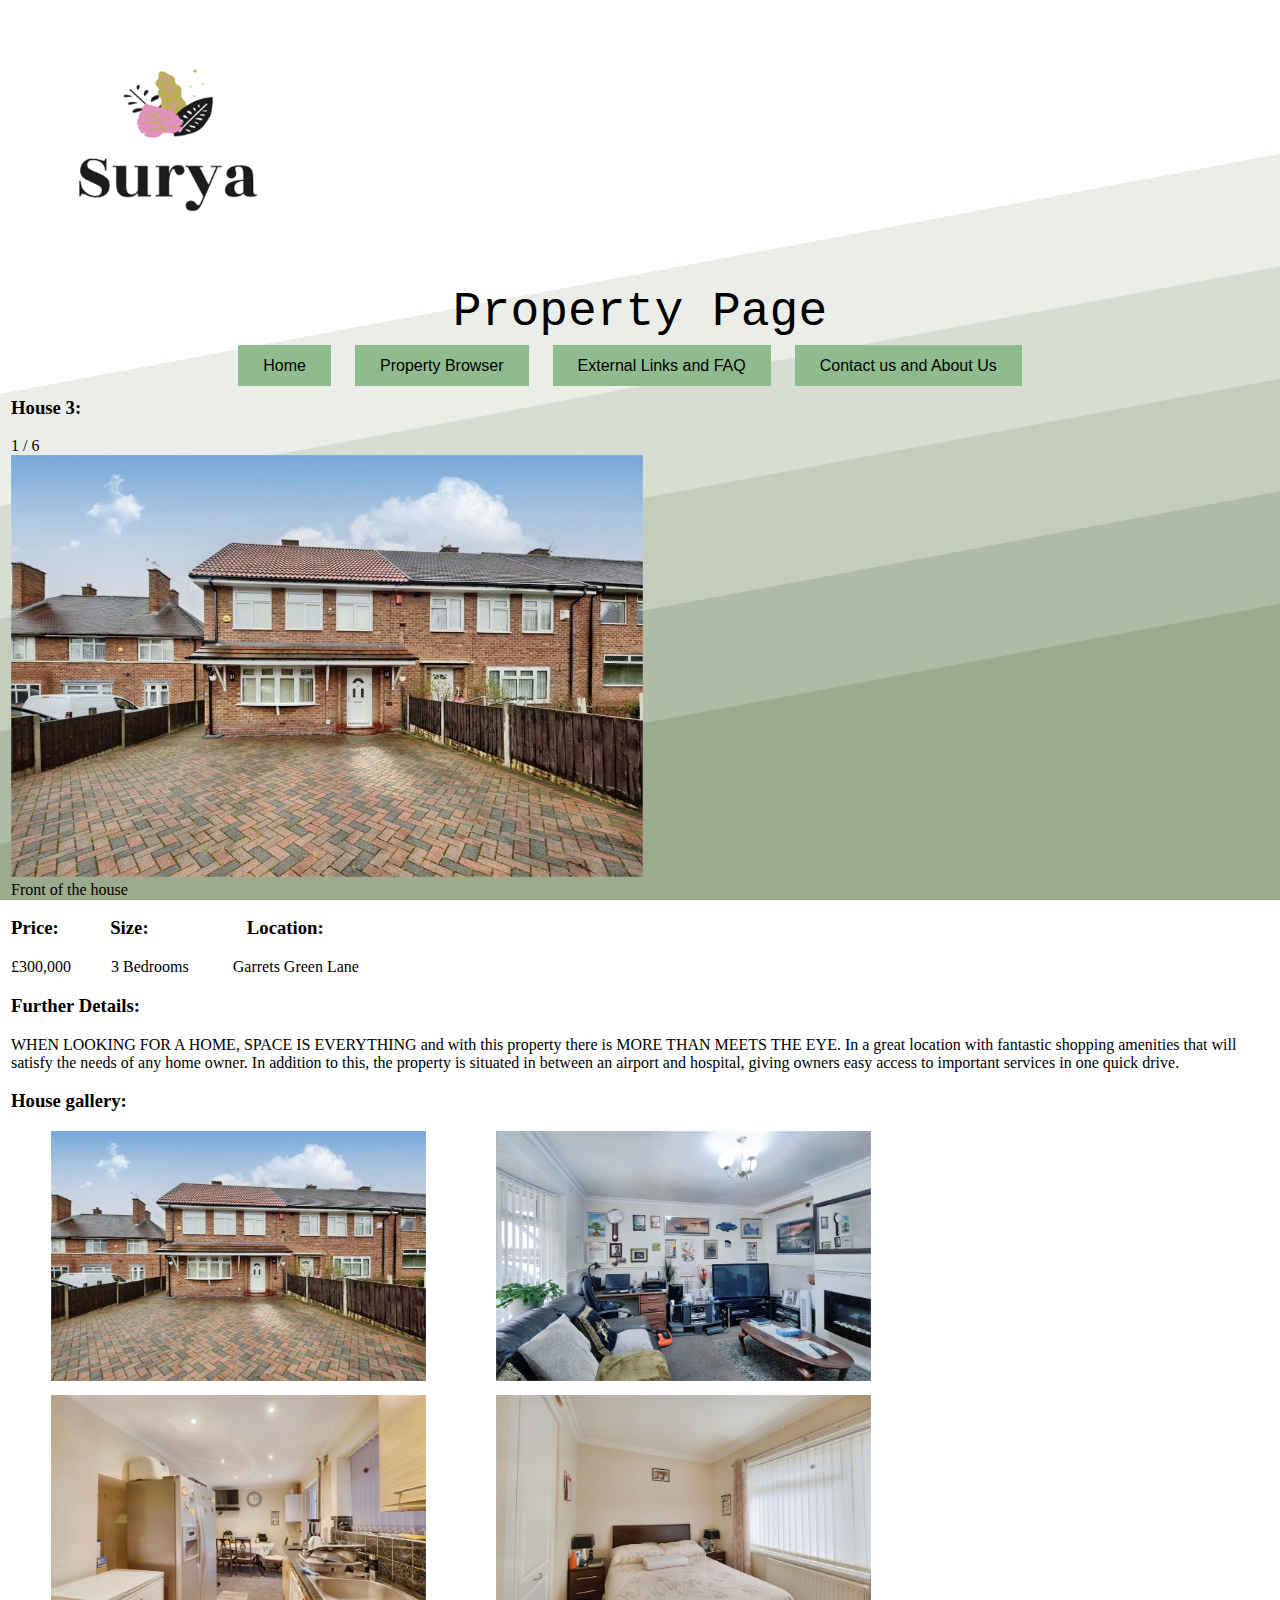
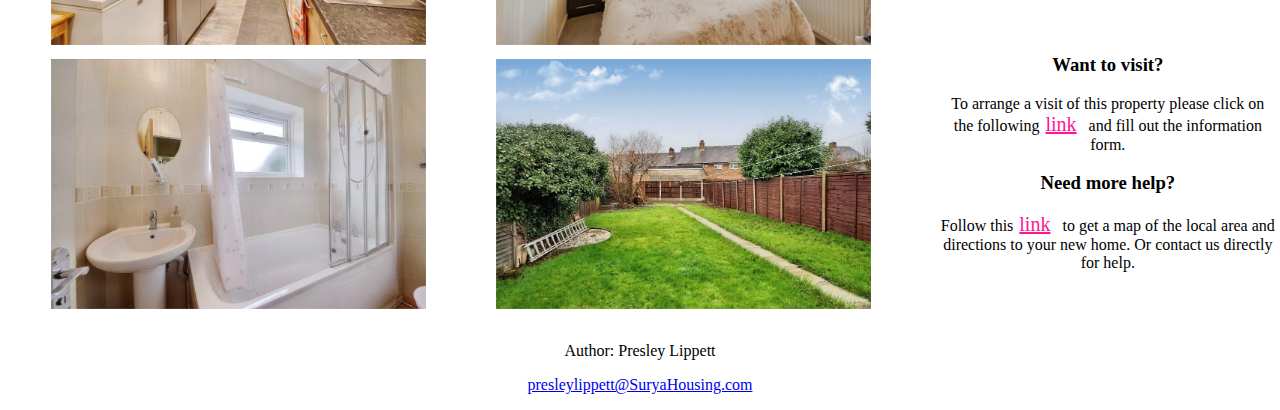
<file: Surya Website with sort/property3.html>
<!doctype html>
<html>
<head>
    <title>Property page</title>
   <link rel="stylesheet" href="style.css">
    
     <ul class="logo">
         <a class="logo"> <a class="links" href="index.html"><img src="Images/logo.png" width="250" height=""/>
             </a>
            </a>
        </ul>
    </head>
<body>
    <div id="header">
       
            <div></div>
            <div></div>
        <font face="courier new" size="50px">Property Page</font> 
        <br>
        <br>
    <div id="navigation">
        <a class="links" href="index.html">Home</a>
        <a class="links" href="gallery.html">Property Browser</a>
        <a class="links" href="External%20links%20and%20FAQ.html">External Links and FAQ</a>
        <a class="links" href="contactus.html">Contact us and About Us</a>
    </div>
        <div id="content">
    <font face="century gothic" size="3.5px">
        <h3>House 3:</h3>
        
                <div class="slideshow-container">
        
        <div class="mySlides">
            <div class="numbertext">1 / 6</div>
            <img src="Images/House3/Front3.jpeg"style="width:50%">
            <div class="text">Front of the house</div>
            </div>
            
            <div class="mySlides">
            <div class="numbertext">2 / 6</div>
            <img src="Images/House3/Living%20Room3.jpeg" style="width:50%">
            <div class="text">Living room</div>
            </div>
    
        <div class="mySlides">
        <div class="numbertext">3 / 6</div>
        <img src="Images/House3/Kitchen3.jpeg" style="width:50%">
        <div class="text">Kitchen</div>
            </div>
            
            <div class="mySlides">
            <div class="numbertext">4 / 6</div>
            <img src="Images/House3/Bedroom3.jpeg" style="width:50%">
            <div class="text">Bedroom</div>
            </div>
            
            <div class="mySlides">
            <div class="numbertext">5 / 6</div>
            <img src="Images/House3/Bathroom3.jpeg" style="width:50%">
            <div class="text">Bathroom</div>
            </div>
            
            <div class="mySlides">
            <div class="numbertext">6 / 6</div>
            <img src="Images/House3/Garden3.jpeg" style="width:50%">
            <div class="text">Garden</div>
            </div>
            
            <div style="text-allign:center">
        <span class="dot" onclick="currentSlide(1)"></span>
        <span class="dot" onclick="currentSlide(2)"></span>
        <span class="dot" onclick="currentSlide(3)"></span>
        </div>
        </div>
        
        <script>
        var slideIndex = 0;
carousel();

function carousel() {
  var i;
  var x = document.getElementsByClassName("mySlides");
  for (i = 0; i < x.length; i++) {
    x[i].style.display = "none";
  }
  slideIndex++;
  if (slideIndex > x.length) {slideIndex = 1}
  x[slideIndex-1].style.display = "block";
  setTimeout(carousel, 5000); // Change image every 5 seconds
}
        </script>

        <h3>Price: &emsp; &emsp; Size: &emsp; &emsp; &emsp; &emsp; Location:</h3>
        <p> £300,000 &emsp; &emsp;3 Bedrooms &emsp; &emsp; Garrets Green Lane</p>
        <h3>Further Details:</h3>
        <P>WHEN LOOKING FOR A HOME, SPACE IS EVERYTHING and with this property there is MORE THAN MEETS THE EYE. In a great location with fantastic shopping amenities that will satisfy the needs of any home owner. In addition to this, the property is situated in between an airport and hospital, giving owners easy access to important services in one quick drive.
</P>
    
        <h3>House gallery:</h3>
        <ul class="imageHolder">
        
            <li class="image">
            <img src="Images/House3/Front3.jpeg" style="width:100%" alt="Front of house"/></li>
            
            <li class="image">
            <img src="Images/House3/Living%20Room3.jpeg" style="width:100%" alt="Living room"/></li>
            
            <li class="image">
            <img src="Images/House3/Kitchen3.jpeg" style="width:100%" alt="Kitchen"/></li>
            
            <li class="image">
            <img src="Images/House3/Bedroom3.jpeg" style="width:100%" alt="Bedroom"/></li>
            
            <li class="image">
            <img src="Images/House3/Bathroom3.jpeg" style="width:100%" alt="Bathroom"/></li>
            
            <li class="image">
            <img src="Images/House3/Garden3.jpeg" style="width:100%" alt="Garden"/></li>
            
        </ul>
        <br>
        <br>
        <br>
        <br>
        <br>
        <br>
        <br>
        <br>
        <br>
        <br>
        <br>
        <br>
        <br>
        <br>
        <br>
        <br>
        <br>
        <br>
        <br>
        <br>
        <br>
        <br>
        <br>
        <br>
        <br>
        <br>
        <br>
        <br>
        <center><h3>Want to visit?</h3>
        <p>To arrange a visit of this property please click on the following <a class="links" href="visit.html">link</a>and fill out the information form.</p>
        <h3>Need more help?</h3>
            <p> Follow this <a class="links" href="https://www.google.co.uk/maps/place/Garretts+Green+Ln,+Birmingham/@52.4696165,-1.7881167,17z/data=!3m1!4b1!4m5!3m4!1s0x4870ba7c416df98d:0xa893108b44153274!8m2!3d52.4696165!4d-1.785928">link</a>to get a map of the local area and directions to your new home. Or contact us directly for help.</p></center>
            </font>
        </div>
    </div>
    </body>
    <center><footer>
      <p>Author: Presley Lippett</p>
      <p><a href="mailto:presleylippett@SuryaHousing.com">presleylippett@SuryaHousing.com</a></p>
    </footer></center>
</html>
</file>
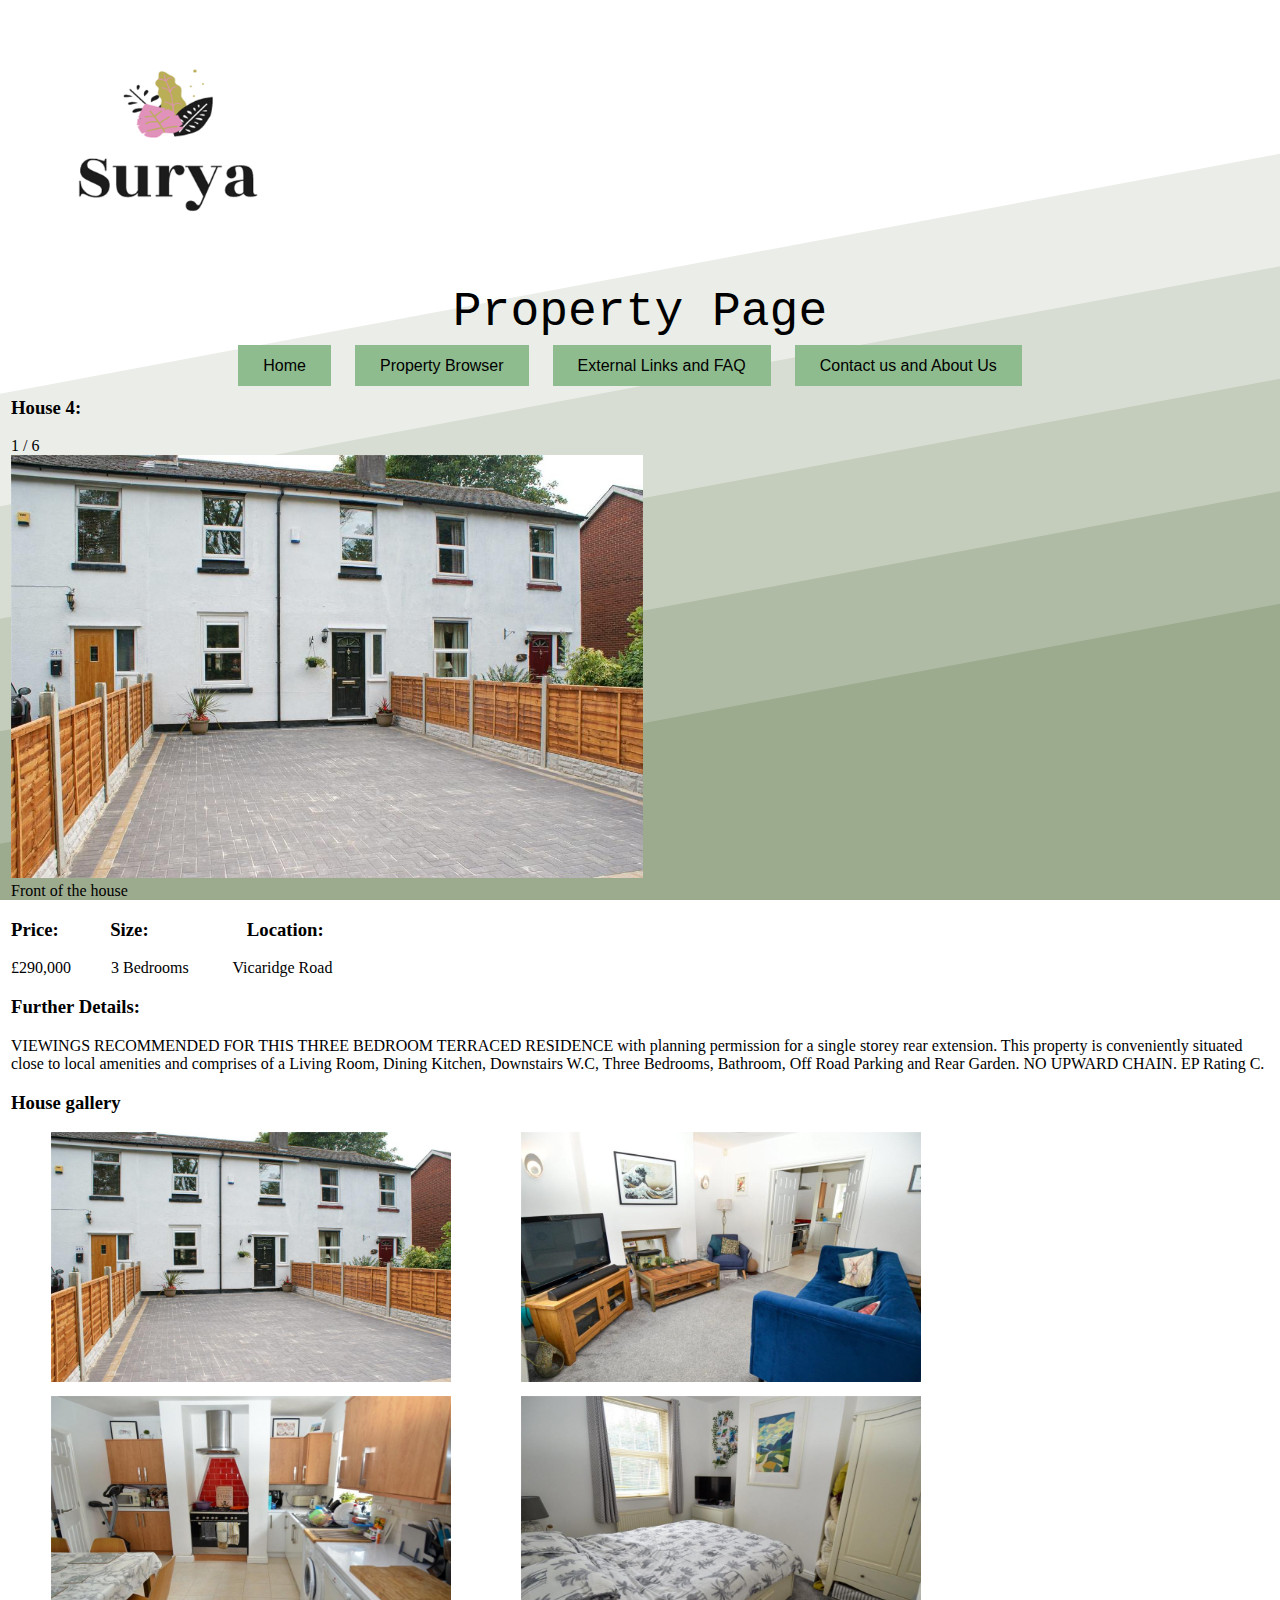
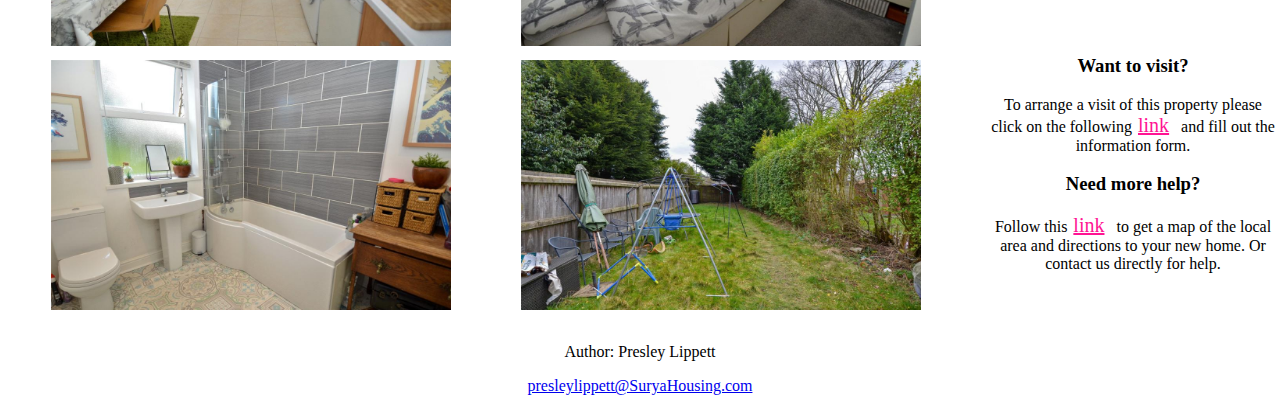
<file: Surya Website with sort/property4.html>
<!doctype html>
<html>
<head>
    <title>Property page</title>
   <link rel="stylesheet" href="style.css">
    
     <ul class="logo">
         <a class="logo"> <a class="links" href="index.html"><img src="Images/logo.png" width="250" height=""/>
             </a>
            </a>
        </ul>
    </head>
<body>
    <div id="header">
       
            <div></div>
            <div></div>
        <font face="courier new" size="50px">Property Page</font> 
        <br>
        <br>
        <div id="navigation">
        <a class="links" href="index.html">Home</a>
        <a class="links" href="gallery.html">Property Browser</a>
        <a class="links" href="External%20links%20and%20FAQ.html">External Links and FAQ</a>
        <a class="links" href="contactus.html">Contact us and About Us</a>
    </div>
        <div id="content">
    <font face="century gothic" size="3.5px">
        <h3>House 4:</h3>
        
        
                <div class="slideshow-container">
        
        <div class="mySlides">
            <div class="numbertext">1 / 6</div>
            <img src="Images/House4/Front4.jpeg" style="width:50%">
            <div class="text">Front of the house</div>
            </div>
            
            <div class="mySlides">
            <div class="numbertext">2 / 6</div>
            <img src="Images/House4/Livng%20Room4.jpeg" style="width:50%">
            <div class="text">Living Room</div>
            </div>
    
        <div class="mySlides">
        <div class="numbertext">3 / 6</div>
        <img src="Images/House4/Kitchen4.jpeg" style="width:50%">
        <div class="text">Kitchen</div>
            </div>
            
            <div class="mySlides">
            <div class="numbertext">4 / 6</div>
            <img src="Images/House4/Bedroom4.jpeg" style="width:50%">
            <div class="text">Bedroom</div>
            </div>
            
            <div class="mySlides">
            <div class="numbertext">5 / 10</div>
            <img src="Images/House4/Bathroom4.jpeg" style="width:50%">
            <div class="text">Bathroom</div>
            </div>
            
            <div class="mySlides">
            <div class="numbertext">6 / 6</div>
            <img src="Images/House4/Garden4.jpeg" style="width:50%">
            <div class="text">Garden</div>
            </div>
            
            
            <div style="text-allign:center">
        <span class="dot" onclick="currentSlide(1)"></span>
        <span class="dot" onclick="currentSlide(2)"></span>
        <span class="dot" onclick="currentSlide(3)"></span>
        </div>
        </div>
        
        <script>
        var slideIndex = 0;
carousel();

function carousel() {
  var i;
  var x = document.getElementsByClassName("mySlides");
  for (i = 0; i < x.length; i++) {
    x[i].style.display = "none";
  }
  slideIndex++;
  if (slideIndex > x.length) {slideIndex = 1}
  x[slideIndex-1].style.display = "block";
  setTimeout(carousel, 5000); // Change image every 5 seconds
}
        </script>
        
         <h3>Price: &emsp; &emsp; Size: &emsp; &emsp; &emsp; &emsp; Location:</h3>
        <p> £290,000 &emsp; &emsp;3 Bedrooms &emsp; &emsp; Vicaridge Road</p>
        <h3>Further Details:</h3>
        <P>VIEWINGS RECOMMENDED FOR THIS THREE BEDROOM TERRACED RESIDENCE with planning permission for a single storey rear extension. This property is conveniently situated close to local amenities and comprises of a Living Room, Dining Kitchen, Downstairs W.C, Three Bedrooms, Bathroom, Off Road Parking and Rear Garden. NO UPWARD CHAIN. EP Rating C.</P>
        <h3>House gallery</h3>
        
        <ul class="imageHolder">
        
            <li class="image">
            <img src="Images/House4/Front4.jpeg"   alt="Front of house"/></li>
            
            <li class="image">
            <img src="Images/House4/Livng%20Room4.jpeg"  alt="Living room"/></li>
            
            <li class="image">
            <img src="Images/House4/Kitchen4.jpeg"  alt="Kitchen"/></li>
            
            <li class="image">
            <img src="Images/House4/Bedroom4.jpeg" alt="Bedroom"/></li>
            
            <li class="image">
            <img src="Images/House4/Bathroom4.jpeg"  alt="Bathroom"/></li>
            
            <li class="image">
            <img src="Images/House4/Garden4.jpeg"  alt="Garden"/>
        </li>
        </ul>
        <br>
        <br>
        <br>
        <br>
        <br>
        <br>
        <br>
        <br>
        <br>
        <br>
        <br>
        <br>
        <br>
        <br>
        <br>
        <br>
        <br>
        <br>
        <br>
        <br>
        <br>
        <br>
        <br>
        <br>
        <br>
        <br>
        <br>
        <br>
        <div></div>
        <center><h3>Want to visit?</h3>
        <p>To arrange a visit of this property please click on the following <a class="links" href="visit.html">link</a>and fill out the information form.</p>
        <h3>Need more help?</h3>
            <p> Follow this <a class="links" href="https://www.google.co.uk/maps/place/Vicarage+Rd,+Birmingham/@52.429249,-1.9040905,17z/data=!3m1!4b1!4m5!3m4!1s0x4870bea025863f9f:0xcd89002d4884a2c8!8m2!3d52.429249!4d-1.9019018">link</a>to get a map of the local area and directions to your new home. Or contact us directly for help.</p></center>
            </font>
        </div>
    </div>
    </body>
<center><footer>
      <p>Author: Presley Lippett</p>
      <p><a href="mailto:presleylippett@SuryaHousing.com">presleylippett@SuryaHousing.com</a></p>
    </footer></center>

</html>
</file>
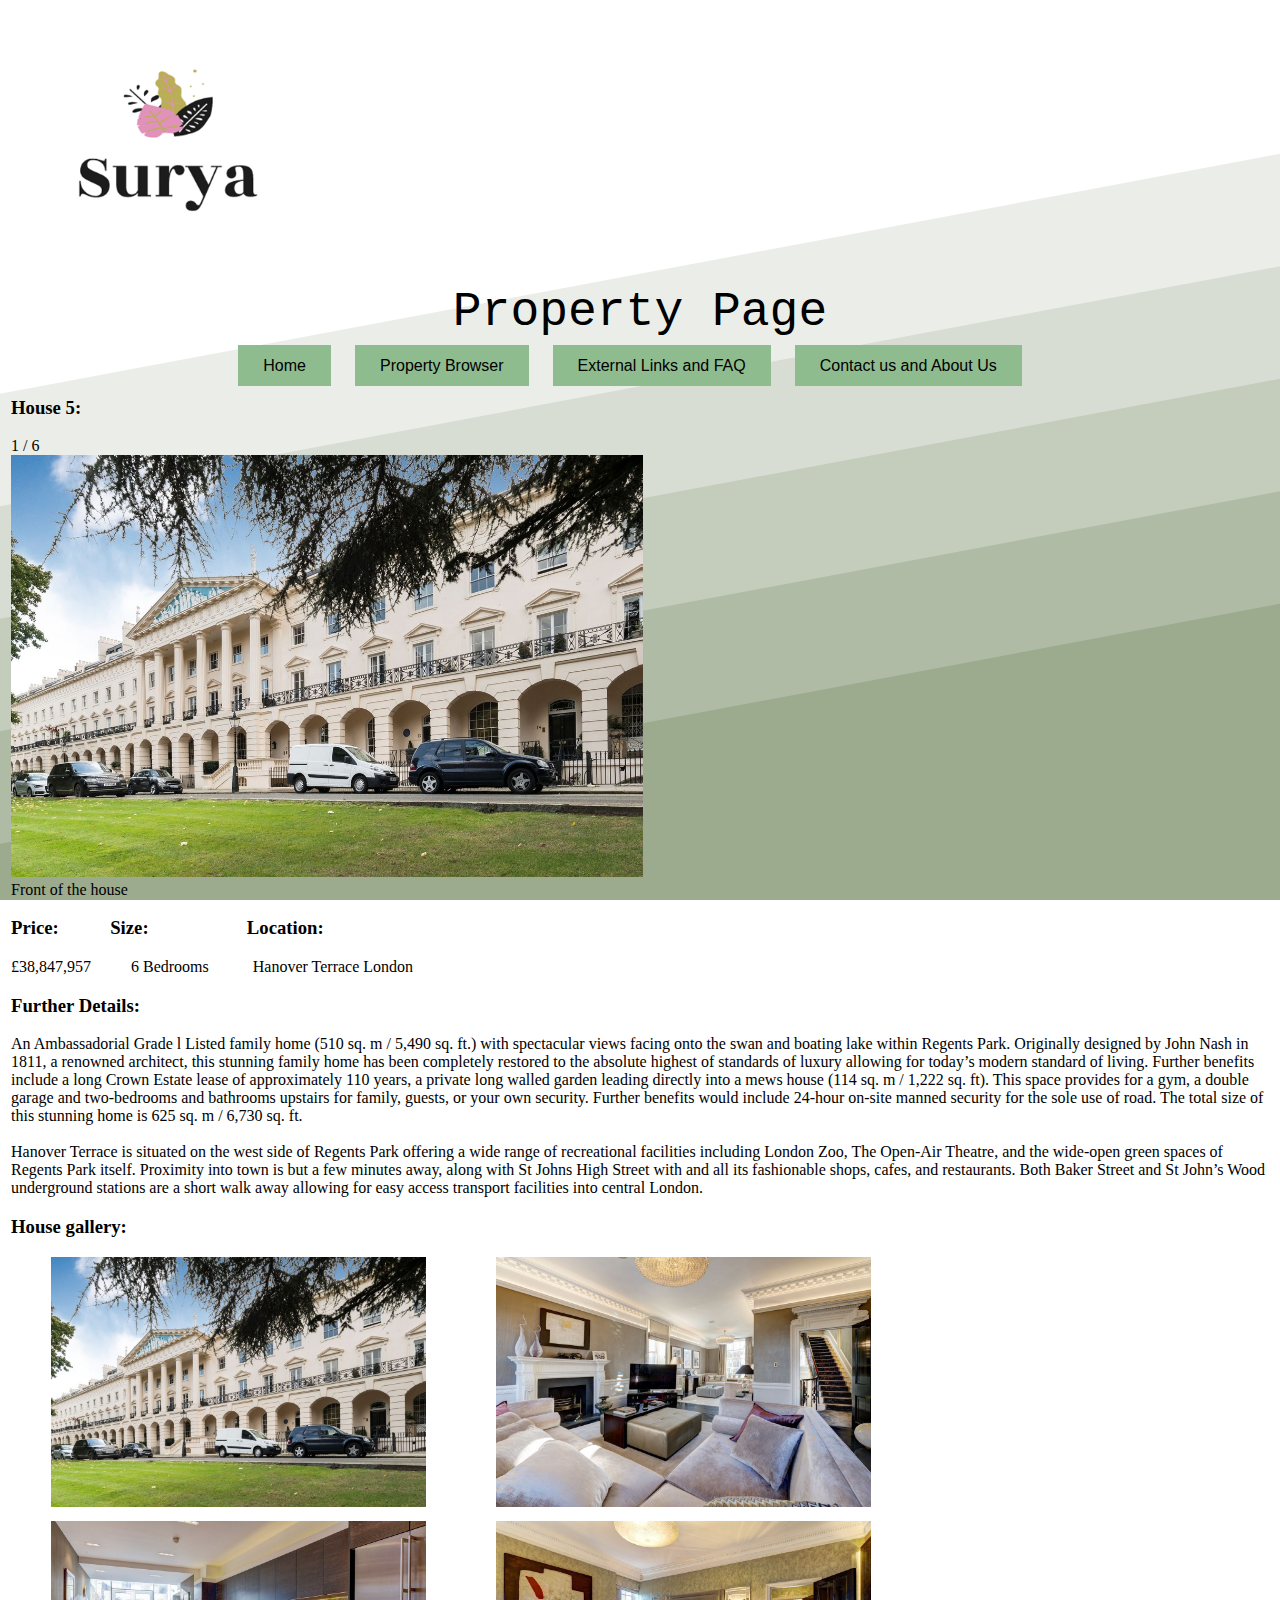
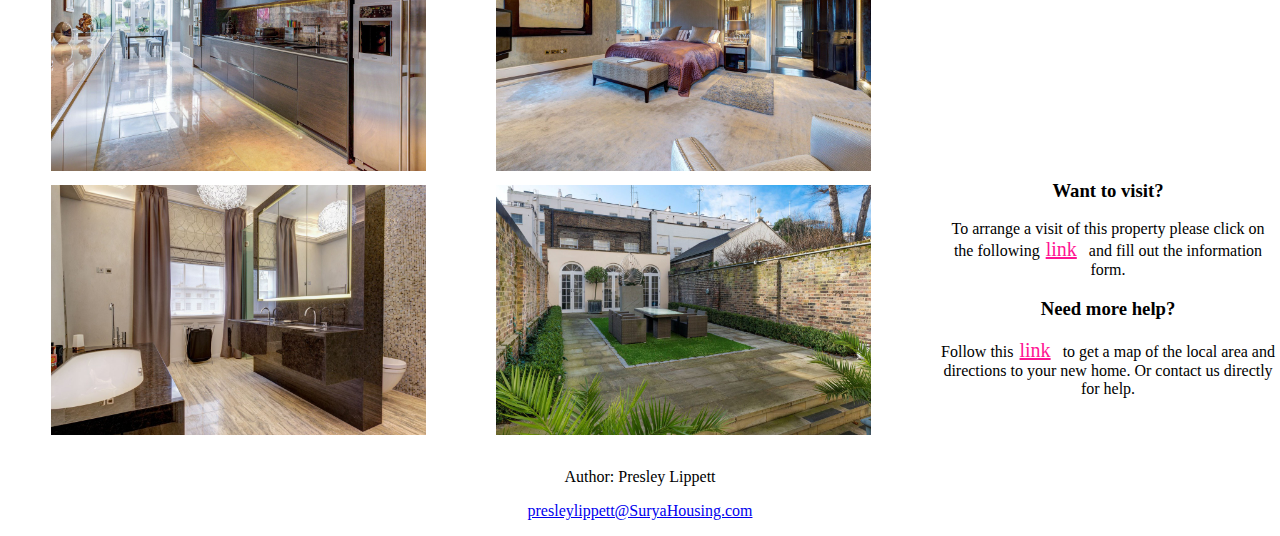
<file: Surya Website with sort/property5.html>
<!doctype html>
<html>
<head>
    <title>Property page</title>
   <link rel="stylesheet" href="style.css">
    
     <ul class="logo">
         <a class="logo"> <a class="links" href="index.html"><img src="Images/logo.png" width="250" height=""/>
             </a>
            </a>
        </ul>
    </head>
<body>
    <div id="header">
       
            <div></div>
            <div></div>
        <font face="courier new" size="50px">Property Page</font> 
        <br>
        <br>
        <div id="navigation">
        <a class="links" href="index.html">Home</a>
        <a class="links" href="gallery.html">Property Browser</a>
        <a class="links" href="External%20links%20and%20FAQ.html">External Links and FAQ</a>
        <a class="links" href="contactus.html">Contact us and About Us</a>
    </div>
        <div id="content">
    <font face="century gothic" size="3.5px">
        <h3>House 5:</h3>
        
                <div class="slideshow-container">
        
        <div class="mySlides">
            <div class="numbertext">1 / 6</div>
            <img src="Images/House5/Front5.jpeg" style="width:50%">
            <div class="text">Front of the house</div>
            </div>
            
            <div class="mySlides">
            <div class="numbertext">2 / 6</div>
            <img src="Images/House5/Living%20Room5.jpeg" style="width:50%">
            <div class="text">Living room</div>
            </div>
    
        <div class="mySlides">
        <div class="numbertext">3 / 6</div>
        <img src="Images/House5/Kitchen5.jpeg" style="width:50%">
        <div class="text">Kitchen</div>
            </div>
            
            <div class="mySlides">
            <div class="numbertext">4 / 6</div>
            <img src="Images/House5/Bedroom5.jpeg" style="width:50%">
            <div class="text">Bedroom</div>
            </div>
            
            <div class="mySlides">
            <div class="numbertext">5 / 6</div>
            <img src="Images/House5/Bathroom5.jpeg" style="width:50%">
            <div class="text">Bathroom</div>
            </div>
            
            <div class="mySlides">
            <div class="numbertext">6 / 6</div>
            <img src="Images/House5/Garden5.jpeg"style="width:50%">
            <div class="text">Garden</div>
            </div>
            
            <div style="text-allign:center">
        <span class="dot" onclick="currentSlide(1)"></span>
        <span class="dot" onclick="currentSlide(2)"></span>
        <span class="dot" onclick="currentSlide(3)"></span>
        </div>
        </div>
        
        <script>
        var slideIndex = 0;
carousel();

function carousel() {
  var i;
  var x = document.getElementsByClassName("mySlides");
  for (i = 0; i < x.length; i++) {
    x[i].style.display = "none";
  }
  slideIndex++;
  if (slideIndex > x.length) {slideIndex = 1}
  x[slideIndex-1].style.display = "block";
  setTimeout(carousel, 5000); // Change image every 5 seconds
}
        </script>
        
        
        
        
        
        <h3>Price: &emsp; &emsp; Size: &emsp; &emsp; &emsp; &emsp; Location:</h3>
        <p> £38,847,957 &emsp; &emsp;6 Bedrooms &emsp; &emsp; Hanover Terrace London</p>
        <h3>Further Details:</h3>
        <P>An Ambassadorial Grade l Listed family home (510 sq. m / 5,490 sq. ft.) with spectacular views facing onto the swan and boating lake within Regents Park. Originally designed by John Nash in 1811, a renowned architect, this stunning family home has been completely restored to the absolute highest of standards of luxury allowing for today’s modern standard of living. Further benefits include a long Crown Estate lease of approximately 110 years, a private long walled garden leading directly into a mews house (114 sq. m / 1,222 sq. ft). This space provides for a gym, a double garage and two-bedrooms and bathrooms upstairs for family, guests, or your own security. Further benefits would include 24-hour on-site manned security for the sole use of road. The total size of this stunning home is 625 sq. m / 6,730 sq. ft.
        <br>
        <br>
        Hanover Terrace is situated on the west side of Regents Park offering a wide range of recreational facilities including London Zoo, The Open-Air Theatre, and the wide-open green spaces of Regents Park itself. Proximity into town is but a few minutes away, along with St Johns High Street with and all its fashionable shops, cafes, and restaurants. Both Baker Street and St John’s Wood underground stations are a short walk away allowing for easy access transport facilities into central London.</P>
        <h3>House gallery:</h3>
        <ul class="imageHolder">
            
            <li class="image">
            <img src="Images/House5/Front5.jpeg" style="width:100%" alt="Front of house"/></li>
            
            <li class="image">
            <img src="Images/House5/Living%20Room5.jpeg" style="width:100%" alt="Living room"/></li>
            
            <li class="image">
            <img src="Images/House5/Kitchen5.jpeg" style="width:100%" alt="Kitchen"/></li>
            
            <li class="image">
            <img src="Images/House5/Bedroom5.jpeg" style="width:100%" alt="Bedroom"/></li>
            
            <li class="image">
            <img src="Images/House5/Bathroom5.jpeg" style="width:100%" alt="Bathroom"/>
                
            <li class="image">
            <img src="Images/House5/Garden5.jpeg" style="width:100%" alt="Garden"/></li>
            
        </ul>
        <br>
        <br>
        <br>
        <br>
        <br>
        <br>
        <br>
        <br>
        <br>
        <br>
        <br>
        <br>
        <br>
        <br>
        <br>
        <br>
        <br>
        <br>
        <br>
        <br>
        <br>
        <br>
        <br>
        <br>
        <br>
        <br>
        <br>
        <br>
         <center><h3>Want to visit?</h3>
        <p>To arrange a visit of this property please click on the following <a class="links" href="visit.html">link</a>and fill out the information form.</p>
         <h3>Need more help?</h3>
             <p> Follow this <a class="links" href="https://www.google.co.uk/maps/place/Hanover+Terrace,+London/@51.5278233,-0.1648753,17z/data=!3m1!4b1!4m5!3m4!1s0x48761ac7a730e1e5:0xf566542d9711fd64!8m2!3d51.5278233!4d-0.1626866">link</a>to get a map of the local area and directions to your new home. Or contact us directly for help.</p></center>
            </font>
        </div>
    </div>
    </body>
    <center><footer>
      <p>Author: Presley Lippett</p>
      <p><a href="mailto:presleylippett@SuryaHousing.com">presleylippett@SuryaHousing.com</a></p>
    </footer></center>
</html>
</file>
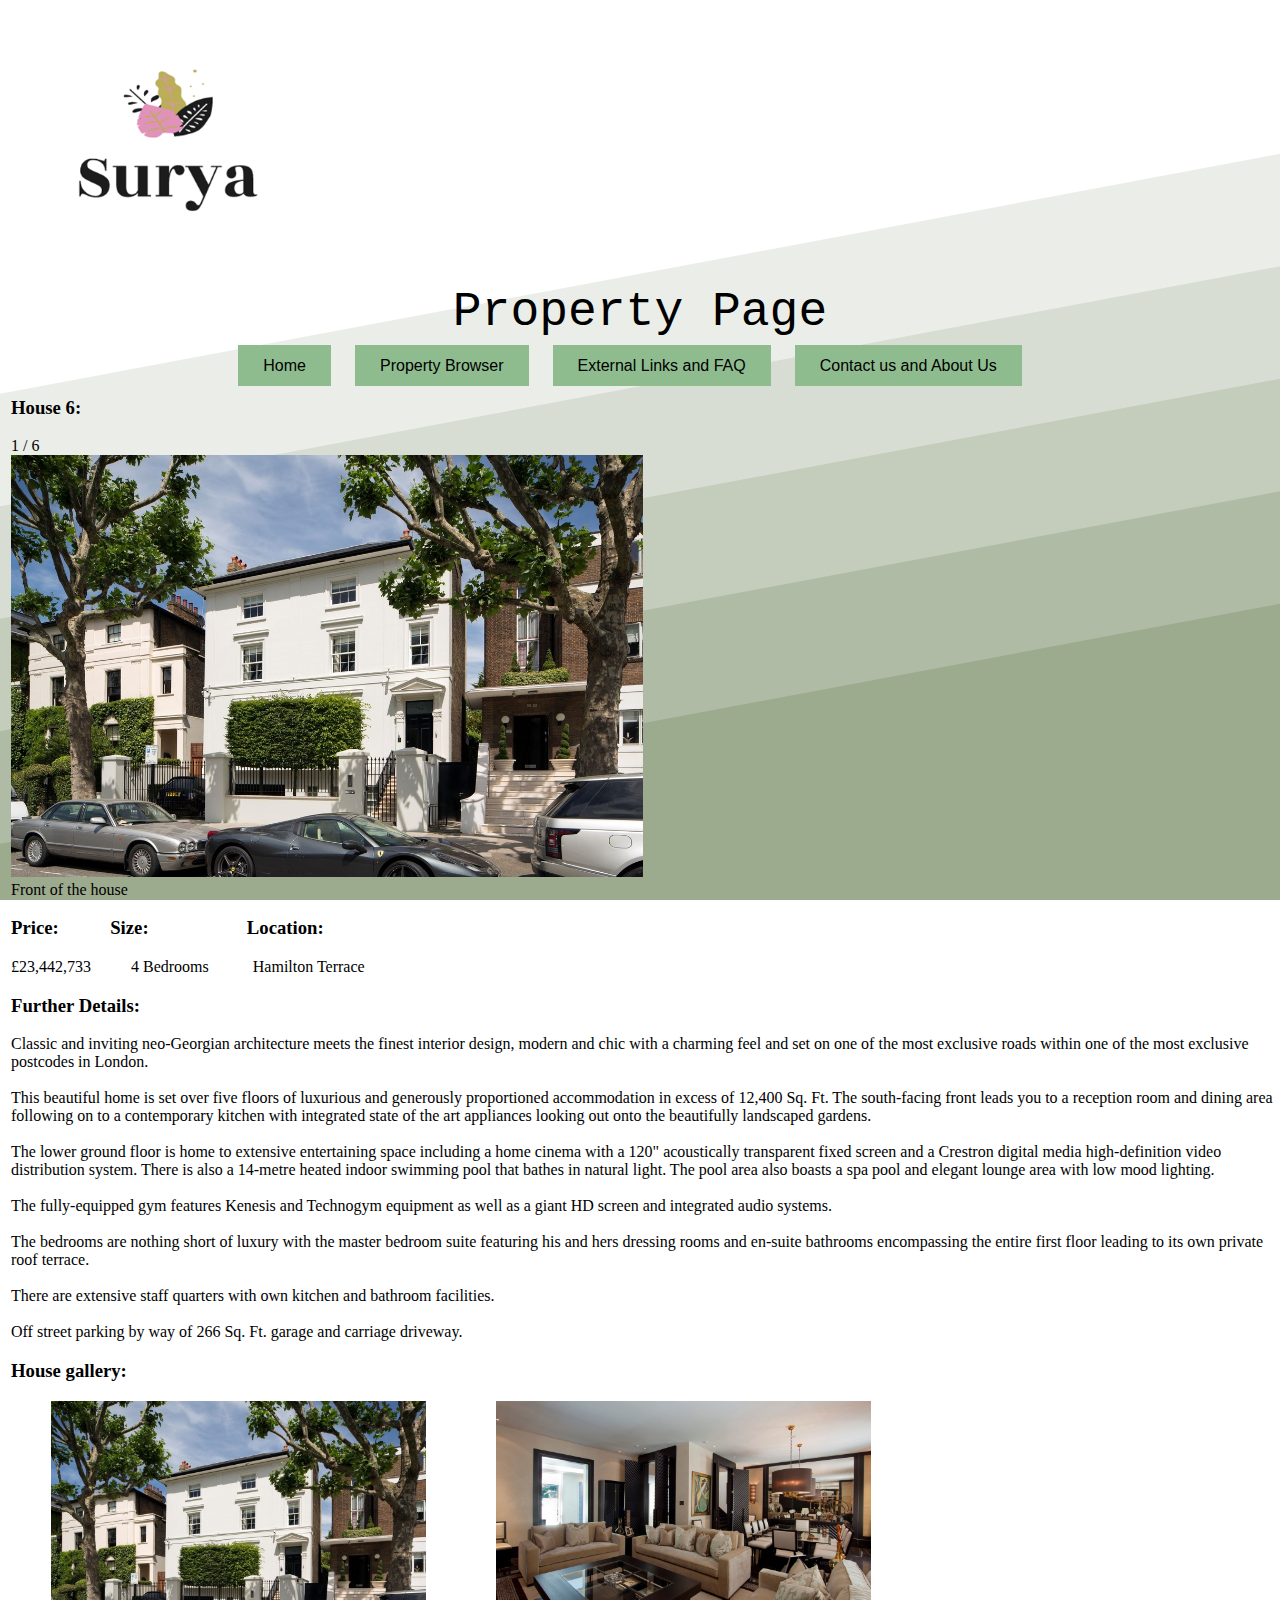
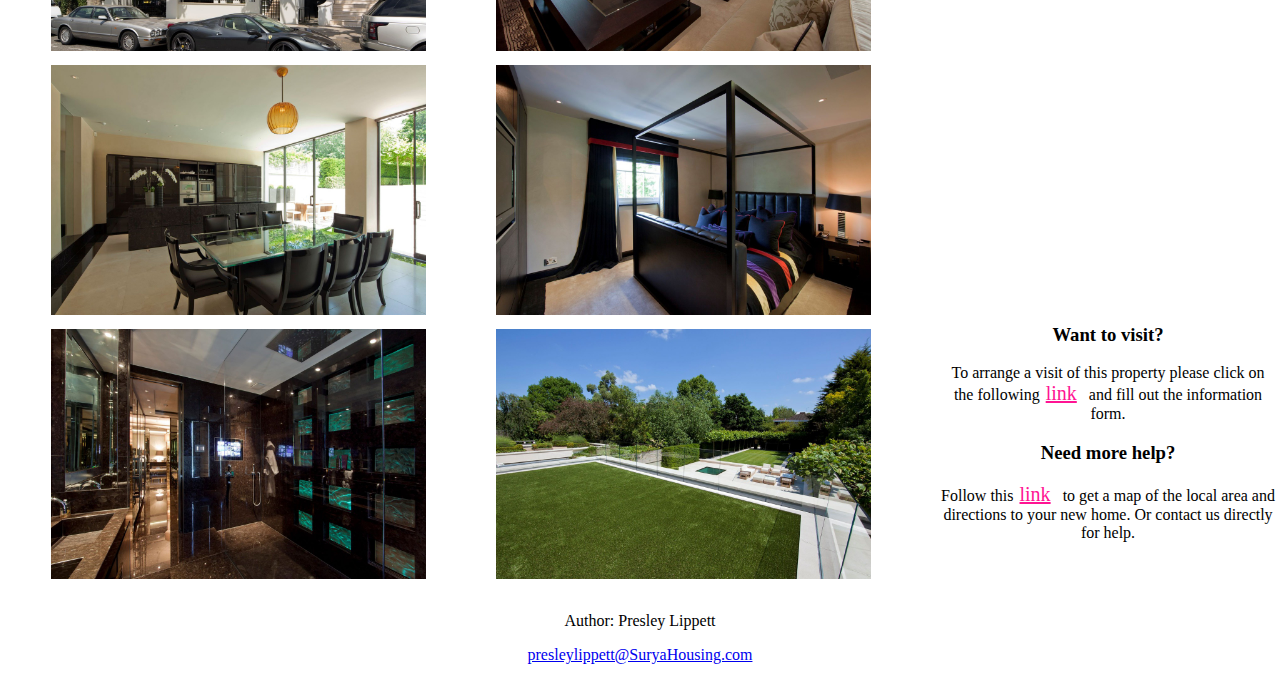
<file: Surya Website with sort/property6.html>
<!doctype html>
<html>
<head>
    <title>Property page</title>
   <link rel="stylesheet" href="style.css">
    
     <ul class="logo">
         <a class="logo"> <a class="links" href="index.html"><img src="Images/logo.png" width="250" height=""/>
             </a>
            </a>
        </ul>
    </head>
<body>
    <div id="header">
        
            <div></div>
            <div></div>
        <font face="courier new" size="50px">Property Page</font> 
        <br>
        <br>
    <div id="navigation">
        <a class="links" href="index.html">Home</a>
        <a class="links" href="gallery.html">Property Browser</a>
        <a class="links" href="External%20links%20and%20FAQ.html">External Links and FAQ</a>
        <a class="links" href="contactus.html">Contact us and About Us</a>
    </div>
        <div id="content">
    <font face="century gothic" size="3.5px">
        <h3>House 6:</h3>
        
                <div class="slideshow-container">
        
        <div class="mySlides">
            <div class="numbertext">1 / 6</div>
            <img src="Images/House6/Front6.jpeg" style="width:50%">
            <div class="text">Front of the house</div>
            </div>
            
            <div class="mySlides">
            <div class="numbertext">2 / 6</div>
            <img src="Images/House6/Living%20Room6.jpeg" style="width:50%">
            <div class="text">Living room</div>
            </div>
    
        <div class="mySlides">
        <div class="numbertext">3 / 6</div>
        <img src="Images/House6/Kitchen6.jpeg" style="width:50%">
        <div class="text">Kitchen</div>
            </div>
            
            <div class="mySlides">
            <div class="numbertext">4 / 6</div>
            <img src="Images/House6/Bedroom6.jpeg" style="width:50%">
            <div class="text">Bedroom</div>
            </div>
            
            <div class="mySlides">
            <div class="numbertext">5 / 6</div>
            <img src="Images/House6/Bathroom6.jpeg" style="width:50%">
            <div class="text">Bathroom</div>
            </div>
            
            <div class="mySlides">
            <div class="numbertext">6 / 6</div>
            <img src="Images/House6/Garden6.jpeg" style="width:50%">
            <div class="text">Garden</div>
            </div>
            
            <div style="text-allign:center">
        <span class="dot" onclick="currentSlide(1)"></span>
        <span class="dot" onclick="currentSlide(2)"></span>
        <span class="dot" onclick="currentSlide(3)"></span>
        </div>
        </div>
        
        <script>
        var slideIndex = 0;
carousel();

function carousel() {
  var i;
  var x = document.getElementsByClassName("mySlides");
  for (i = 0; i < x.length; i++) {
    x[i].style.display = "none";
  }
  slideIndex++;
  if (slideIndex > x.length) {slideIndex = 1}
  x[slideIndex-1].style.display = "block";
  setTimeout(carousel, 5000); // Change image every 5 seconds
}
        </script>
        
        
        
        
        
        
        <h3>Price: &emsp; &emsp; Size: &emsp; &emsp; &emsp; &emsp; Location:</h3>
        <p> £23,442,733 &emsp; &emsp;4 Bedrooms &emsp; &emsp; Hamilton Terrace </p>
        <h3>Further Details:</h3>
        <P>Classic and inviting neo-Georgian architecture meets the finest interior design, modern and chic with a charming feel and set on one of the most exclusive roads within one of the most exclusive postcodes in London.
        <br>
        <br>
        This beautiful home is set over five floors of luxurious and generously proportioned accommodation in excess of 12,400 Sq. Ft. The south-facing front leads you to a reception room and dining area following on to a contemporary kitchen with integrated state of the art appliances looking out onto the beautifully landscaped gardens. 
        <br>
        <br>
        The lower ground floor is home to extensive entertaining space including a home cinema with a 120" acoustically transparent fixed screen and a Crestron digital media high-definition video distribution system. There is also a 14-metre heated indoor swimming pool that bathes in natural light. The pool area also boasts a spa pool and elegant lounge area with low mood lighting. 
        <br>
        <br>
        The fully-equipped gym features Kenesis and Technogym equipment as well as a giant HD screen and integrated audio systems. 
        <br>
        <br>
        The bedrooms are nothing short of luxury with the master bedroom suite featuring his and hers dressing rooms and en-suite bathrooms encompassing the entire first floor leading to its own private roof terrace.
        <br>
        <br>
        There are extensive staff quarters with own kitchen and bathroom facilities. 
        <br>
        <br>
        Off street parking by way of 266 Sq. Ft. garage and carriage driveway.</P>
        <h3>House gallery:</h3>
        
        <ul class="imageHolder">
            
            <li class="image">
            <img src="Images/House6/Front6.jpeg" style="width:100%" alt="Front of house"/></li>
            
            <li class="image">
            <img src="Images/House6/Living%20Room6.jpeg" style="width:100%" alt="Living Room"/></li>
            
            <li class="image">
            <img src="Images/House6/Kitchen6.jpeg" style="width:100%" alt="Kitchen"/></li>
            
            <li class="image">
            <img src="Images/House6/Bedroom6.jpeg" style="width:100%" alt="Bedroom"/></li>
            
            <li class="image">
            <img src="Images/House6/Bathroom6.jpeg" style="width:100%" alt="Bathroom"/></li>
            
            <li class="image">
            <img src="Images/House6/Garden6.jpeg" style="width:100%" alt="Garden"/></li>
            
        </ul>
        <br>
        <br>
        <br>
        <br>
        <br>
        <br>
        <br>
        <br>
        <br>
        <br>
        <br>
        <br>
        <br>
        <br>
        <br>
        <br>
        <br>
        <br>
        <br>
        <br>
        <br>
        <br>
        <br>
        <br>
        <br>
        <br>
        <br>
        <br>
        <center><h3>Want to visit?</h3>
        <p>To arrange a visit of this property please click on the following <a class="links" href="visit.html">link</a>and fill out the information form.</p>
        <h3>Need more help?</h3>
            <p> Follow this <a class="links" href="https://www.google.co.uk/maps/place/Hamilton+Terrace,+London/@51.5309518,-0.1839729,17z/data=!3m1!4b1!4m5!3m4!1s0x48761aa4097af419:0x34e0e0ea269ef009!8m2!3d51.5309518!4d-0.1817842">link</a>to get a map of the local area and directions to your new home. Or contact us directly for help.</p></center>
            </font>
        </div>
    </div>
    </body>
    <center><footer>
      <p>Author: Presley Lippett</p>
      <p><a href="mailto:presleylippett@SuryaHousing.com">presleylippett@SuryaHousing.com</a></p>
    </footer></center>
</html>
</file>
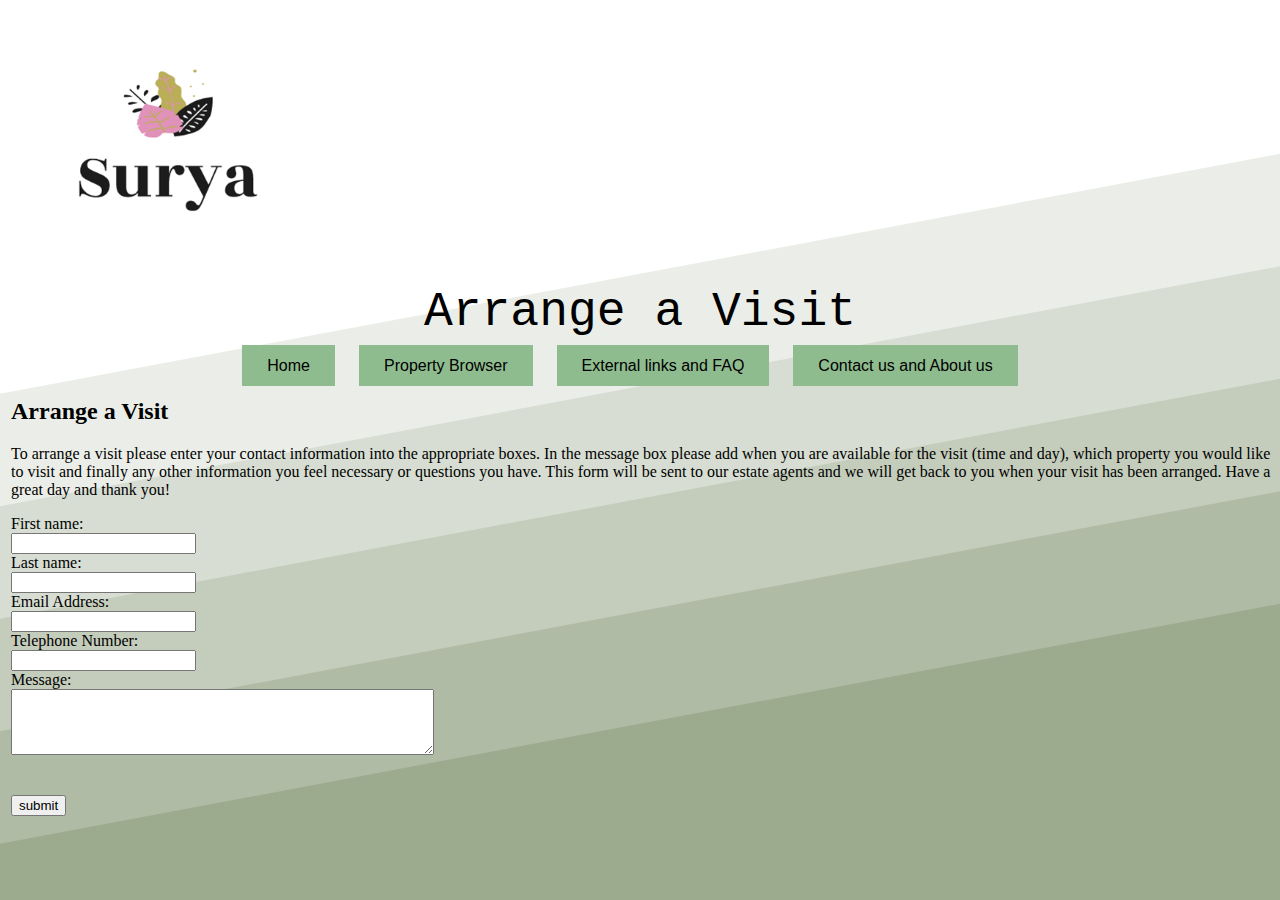
<file: Surya Website with sort/visit.html>
<!doctype html>
<html>
<head> 
    <title>Arrange a Visit</title>
    <link rel="stylesheet" href="style.css">
    
     <ul class="logo">
         <a class="logo"> <a class="links" href="index.html"><img src="Images/logo.png" width="250" height=""/>
             </a>
            </a>
        </ul>
    </head>
<body>
    <div id="header">
       
    <font face="courier new" size="50px"> Arrange a Visit</font>
    </div>
    <br>
    <div id="navigation">
    <a class="links" href="index.html">Home</a>
    <a class="links" href="gallery.html">Property Browser</a>
    <a class="links" href="External%20links%20and%20FAQ.html">External links and FAQ</a>
    <a class="links" href="contactus.html">Contact us and About us </a></div>
    <font face="century gothic" size="3.5px">
    <div id="content">
    <h2>Arrange a Visit</h2>
        <p> To arrange a visit please enter your contact information into the appropriate boxes. In the message box please add when you are available for the visit (time and day), which property you would like to visit and finally any other information you feel necessary or questions you have. This form will be sent to our estate agents and we will get back to you when your visit has been arranged. Have a great day and thank you!</p>
    <div class="contactForm">
        
        <form action="">
        First name:<br>
        <input type="text" name="firstname" value="">
        <br>
        Last name:<br>
        <input type="text" name="lastname" value="">
        <br>
        Email Address:<br>
        <input type="text" name="email" value="">
        <br>
        Telephone Number:<br>
            <input type="number" name="telephone" value="">
            <br>
        Message:<br>
        <textarea rows="4" cols="50">
            </textarea>
        <br>
        <br><br>
        <input type="submit" value="submit">
        </form>
        </div>
        </div>
    </font>
    </body>
</html>
</file>
<file: Surya Website with sort/style.css>
body
{
background-color: #FFFFFF;
background-image: url("data:image/svg+xml,%3Csvg xmlns='http://www.w3.org/2000/svg' width='100%25' height='100%25' viewBox='0 0 1600 800'%3E%3Cg %3E%3Cpolygon fill='%23ebeee8' points='1600 160 0 460 0 350 1600 50'/%3E%3Cpolygon fill='%23d7ddd2' points='1600 260 0 560 0 450 1600 150'/%3E%3Cpolygon fill='%23c4ccbb' points='1600 360 0 660 0 550 1600 250'/%3E%3Cpolygon fill='%23b0bba5' points='1600 460 0 760 0 650 1600 350'/%3E%3Cpolygon fill='%239CAA8E' points='1600 800 0 800 0 750 1600 450'/%3E%3C/g%3E%3C/svg%3E");
background-attachment: fixed;
background-size: cover;
}
#header 
{
    width:100%;
    height:20%;
    text-align: center;
}
#navigation
{
    width:100%;
    height:10%;
    text-align:center;
}
#content
{
    width:100%;
    height:100%;
    text-align: left;
}
.links
{
    color: deeppink;
    font-size: 15pt;
    padding:2px;
    margin-right:10px;
}

.imageHolder
{
    list-style: none;            
}

.image img
{
    width:400px;
    height:250px;
}
.image
{
    float:left;
    margin-right: 70px;
    margin-bottom: 10px;
    display: block;
}
#content
{
    width:100%;
    height:70%;
    border:black 2pxsolid;
    padding:3px;
    overflow:hidden
    
}

{
div#navigation> a

font-family: 'Segoe UI', Tahoma, Geneva, Verdana, sans-serif;

font-size: 16px;

background: blanchedalmond;
font-size: 16px;
padding: 12px 25px;
color: midnightblue;
margin-right: 20px;
text-decoration: none;

}

div#navigation> a
{
font-family: 'Segoe UI', Tahoma, Geneva, Verdana, sans-serif;

font-size: 16px;

background: darkseagreen;
font-size: 16px;
padding: 12px 25px;
color: black;
margin-right: 20px;
text-decoration: none;


}


 

div#navigation>a:hover
{
background-color: #dda0dd;

 

div#navigation>a:hover
{
background-color: #dda0dd;
}

.video
{
    width:100%;
    text-align: center;
}

.description
{
    background-color: white;
}
.contactForm
{
    width:100%;
    text-align: center;
    background:url("Images/contact2.jpg");
    background-repeat: no-repeat;
    background-size: contain;  
}
.center{
    display:block;
    margin-left: auto;
    margin-right: auto;
    width:60%;
}
.logo
{
    width: 15px;
    height: 100px;
    border: black 2pxsolid;
    float:none;
    
}
* {box-sizing:border-box}

.slideshow-container {
    max-width: 700px;
    position: relative;
    margin: auto;
}

.mySlides {
    display: contents;
    
}

.numbertext {
 color: black;
    font-size: 12px;
    padding: 8px 12px;
    position: absolute;
    top: 0;
}


.fade {
    -webkit-animation-name: fade;
    -webkit-animation-duration: 1.5s;
    animation-name: fade;
    animation-duration: 1.5s;
}




#myUL {
 
  list-style-type: none;
  padding: 0;
  margin: 0;
}

#myUL li a {
  border: 2px solid 
  margin-top: -1px; 
  background-color: deepskyblue; 
  padding: 12px; 
  text-decoration: none; 
  font-size: 18px; 
  color: black; 
  display: block; 
}

#myUL li a:hover:not(.header) {
  background-color: deeppink; /
}
</file>
